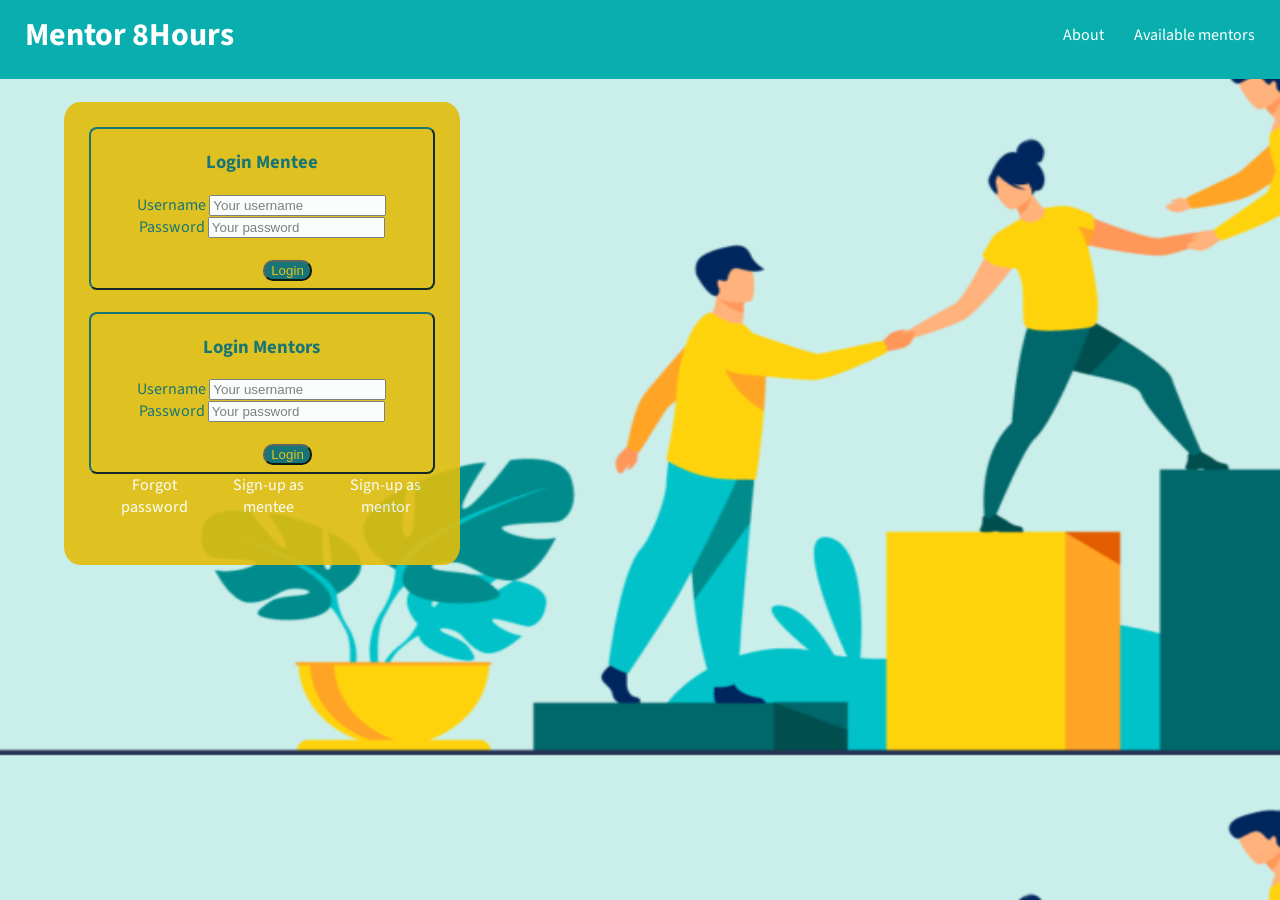
<file: index.html>
<!DOCTYPE html>
<html lang="en">
<head>
    
    <meta charset="UTF-8">
    <meta http-equiv="X-UA-Compatible" content="IE=edge">
    <meta name="viewport" content="width=device-width, initial-scale=1.0">
    <link rel = "stylesheet" href = "./css/loginstyle.css">
    <link href="https://fonts.googleapis.com/css2?family=Source+Sans+Pro:ital,wght@0,400;0,700;1,400&display=swap" rel="stylesheet">
    <title>Login</title>
</head>
<body>
    <script>
        function functionmain(){
            window.open("MentorsPage.html");
        }
        function functionmain1(){
            window.open("Mentor.html")
        }
    </script>
    <div class = "maindiv">
    <form>
        
        <div class = "div1">
            <h3> Login Mentee</h3>
        <label for = "Username"> Username</label>
        <input type = "text" id = "Username" placeholder = "Your username" >
        <br>
        <label for = "Password"> Password</label>
        <input type = "password" id = "password" placeholder="Your password" ><br><br>
        <button class = "buttonlogin" type = "submit" onclick = "functionmain()"><span>Login</span></botton>
        </div>
        <br>
        <div class = "div1">
            <h3> Login Mentors</h3>
        <label for = "Username"> Username</label>
        <input type = "text" id = "Username" placeholder = "Your username">
        <br>
        <label for = "Password"> Password</label>
        <input type = "password" id = "password" placeholder="Your password"><br><br>
        <button class = "buttonlogin" type = "submit" onclick = "functionmain1()"><span>Login</span></botton>
        </div>
        <ul class = "nav">
        <li><a href = "index.html">Forgot password</a></li>
        <li><a href = "SignupStudent.html">Sign-up as mentee</a></li>
        <li><a href = "SignupMentor.html">Sign-up as mentor</a></li>
        </ul>
        <br>

        
        
    
        
    </form>
    </div>

    <div class="header">
        <h1>Mentor 8Hours</h1>
      
        <ul class="nav3">
          <li><a href="#">About</a></li>
          <li><a href="./MentorsPage.html">Available mentors</a></li>
        </ul>
      </div>
      
      
    

    
</body>
</html>
</file>
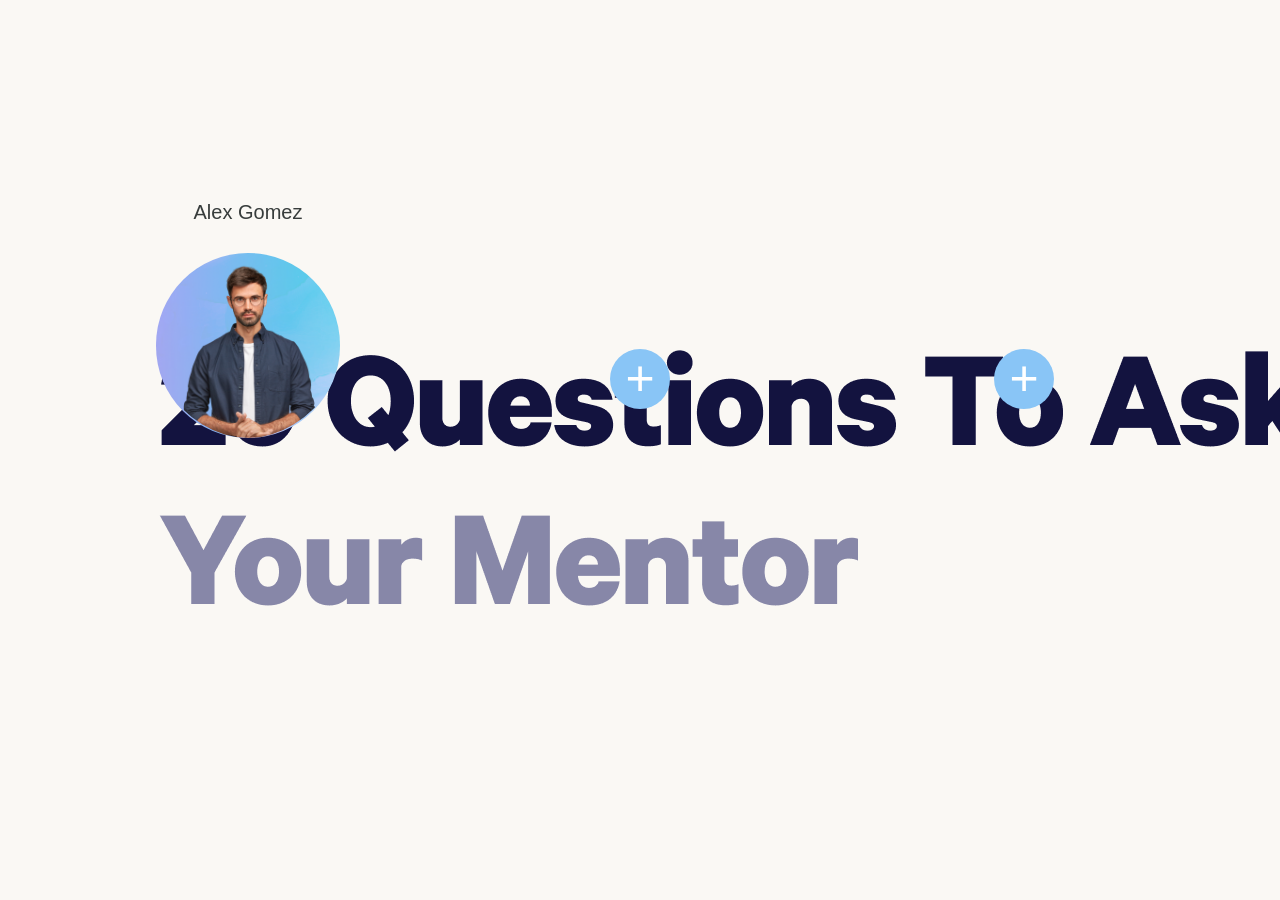
<file: AlexGomez.html>
<!DOCTYPE html>
<html lang="en">
<head>
    <meta charset="UTF-8">
    <meta http-equiv="X-UA-Compatible" content="IE=edge">
    <meta name="viewport" content="width=device-width, initial-scale=1.0">
    <link rel = "stylesheet" type = "text/css" href="./css/mentorsstyle.css">
    <link rel = "stylesheet" href = "css/popupstyle.css">
    <link rel = "stylesheet" href = "./css/liststyle.css">
    <title>Alex Gomez</title>
</head>
<body>
    </div>
    <div class = "person2" id = "div22">
        <div class="person__container2">
            <h2 align = "center">Alex Gomez</h2>
            <img src="./css/backgroundmentors.jpg" class = "person__circle2" alt=""></img>
            <img  src="./css/mentor4.png" class = "person__img2" alt="First mentor"></img>
        </div>
    </div>
    <div class="container">
        <div class = "content"> <br><br><br><br><br><br><br><br>
            <h2> Hello, I am Alex Gomez!</h2><br>
            <p align = "center"> I am 30 years old and was born in California. My job is in the Computer Science field.
                My skills include mathematics, anything computer-related, being a good listener and a
                part-time motivational speaker. I am here to offer my advice in any way I am able to,
                based on my field of expertise. Pleased to meet you and hope to chat soon!
            </p>
        </div>
        <div class = "toggleBtn"> </div>
    </div>

        <div class="container2">
            <div class = "content2"> <br><br><br><br><br><br><br><br><br><br><br>
                <h2> My mentorate hour schedule:</h2><br>
                <form>
                    <input type="radio" id="Monday" name="Day" value="Monday">
                    <label for="Day"> Monday 9:30 AM</label><br>
                    <input type="radio" id="Monday" name="Day" value="Monday">
                    <label for="Day"> Monday 18:00 PM</label><br>
                    <input type="radio" id="Tuesday" name="Day" value="Tuesday">
                    <label for="Day"> Tuesday 8:45 AM</label><br>
                    <input type="radio" id="Tuesday" name="Day" value="Tuesday">
                    <label for="Day"> Tuesday 19:00 PM</label><br>
                    <input type="radio" id="Wednesday" name="Day" value="Wednesday">
                    <label for="Day"> Wednesday 8:30 AM</label><br>
                    <input type="radio" id="Wednesday" name="Day" value="Wednesday">
                    <label for="Day"> Wednesday 18:00 PM</label><br>
                    <input type="radio" id="Thursday" name="Day" value="Thursday">
                    <label for="Day"> Thursday 16:30 PM</label><br>
                    <input type="radio" id="Thursday" name="Day" value="Thursday">
                    <label for="Day"> Thursday 18:00 PM</label><br>
                    <input type="radio" id="Friday" name="Day" value="Friday">
                    <label for="Day"> Friday 7:00 AM</label><br>
                    <input type="radio" id="Friday" name="Day" value="Friday">
                    <label for="Day"> Friday 17:30 PM</label><br><br>
                    <input type="submit" value="Submit">
                  </form>
            </div>
            <div class = "toggleBtn2"> </div>
        </div>
        <script>
            var toggleBtn = document.querySelector('.toggleBtn');
            var container = document.querySelector('.container');
            var toggleBtn2 = document.querySelector('.toggleBtn2');
            var container2 = document.querySelector('.container2');
            toggleBtn.onclick = function(){
                container.classList.toggle('active');
            }
            toggleBtn2.onclick = function(){
                container2.classList.toggle('active');
            }
            
        </script>
    
    
</body>
</html>
</file>
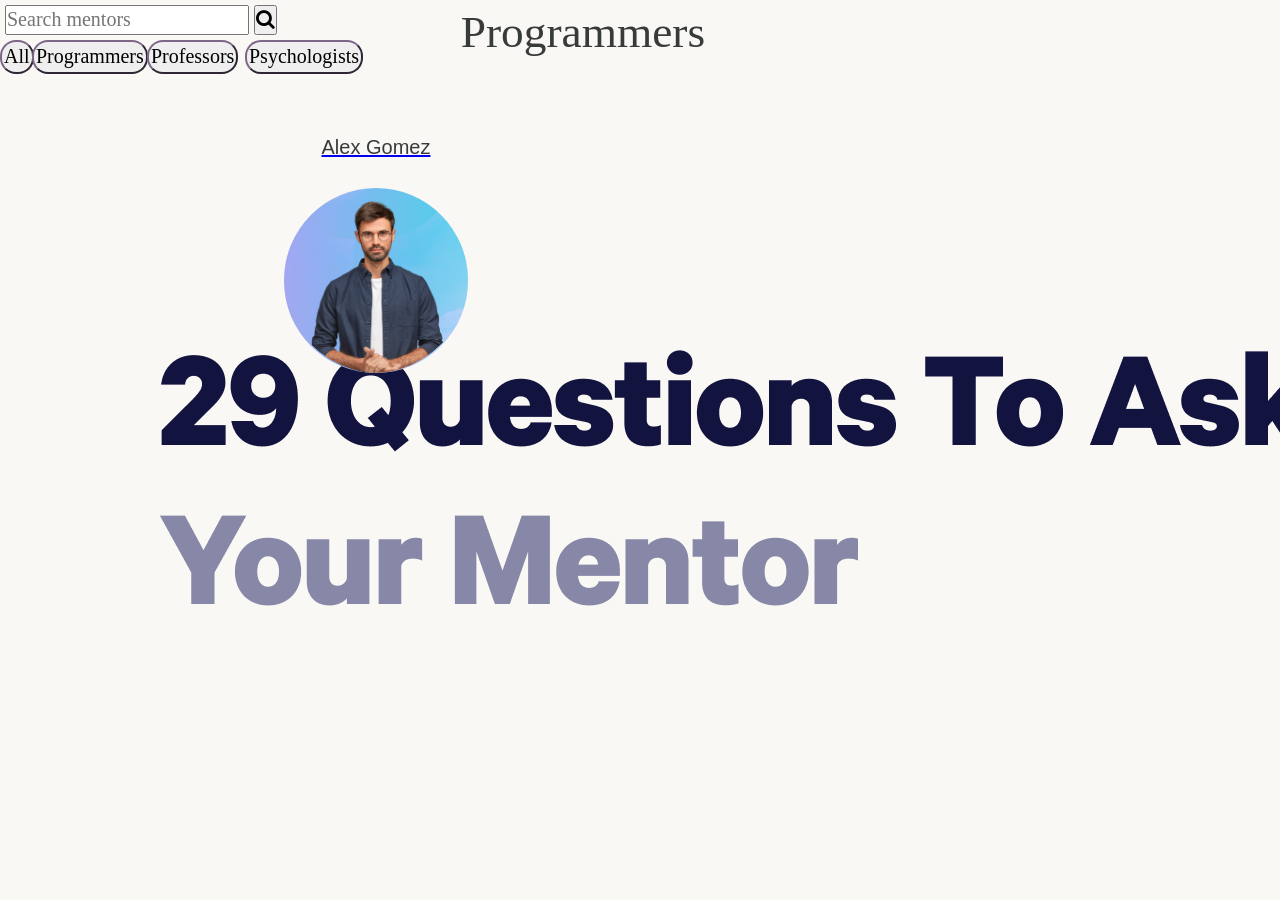
<file: AlexGomez1.html>
<!DOCTYPE html>
<html lang="en">
<head>
    <meta charset="UTF-8">
    <meta http-equiv="X-UA-Compatible" content="IE=edge">
    <meta name="viewport" content="width=device-width, initial-scale=1.0">
    <link rel = "stylesheet" type = "text/css" href="./css/mentorsstyle.css">
    <link rel="stylesheet" href = "css/search.css">
    <link rel="stylesheet" href="https://cdnjs.cloudflare.com/ajax/libs/font-awesome/4.7.0/css/font-awesome.min.css">
    
    <title>Mentors</title>
    
</head>
<body>
    
    <div class = "h1main"> Programmers</div>
    <script>
        function findmentor(){
            var x = document.getElementById("search").value;
            if(x === "Alex Gomez"){
                window.open("./AlexGomez.html")
            }
            if(x === "Emily Cooper"){
                window.open("./EmilyCooper.html")
            }
            if( x=== "Clement Benoit"){
                window.open("./ClementBenoit.html")
            }
            else alert("This mentor does not exist! Perhaps, search one of our head mentors!")
        }
        function functionmentor1(){
            window.close();
            window.open("./MentorsPage.html");
        }
        function functionmentor2(){
            window.close()
            window.open("./AlexGomez1.html");
        }
        function functionmentor3(){
            window.close();
            window.open("./EmilyCooper1.html");
        }
        function functionmentor4(){
            window.close();
            window.open("./ClementBenoit1.html");
        }
    </script>
    
        <form>
            <div align = "right" class = "searchboxclass"> 
            <input type="search" id = "search" placeholder="Search mentors" class = "searchText">
            <button type="search" id = "search" onclick = "findmentor()"><i class="fa fa-search"></i></button>
        </div>
        
          </form>
        <div class = buttons> 
            <button class = "button-value1" onclick = "functionmentor1()"> All</button>
            <button class = "button-value2" onclick = "functionmentor2()"> Programmers</button>
            <button class = "button-value3" onclick = "functionmentor3()"> Professors</button>
            <button class = "button-value4" onclick = "functionmentor4()"> Psychologists</button>
        </div>
          
    
    
    <div class = "person2" id = "div2">
        <a href = "AlexGomez.html">
        <div class="person__container2">
            <h2 align = "center" >Alex Gomez</h2>
            <img src="./css/backgroundmentors.jpg" class = "person__circle2" alt=""></img>
            <img  src="./css/mentor4.png" class = "person__img2" alt="First mentor"></img>
        </div></a>
        
        
        
    </div>
    
    
    
</body>
</html>
</file>
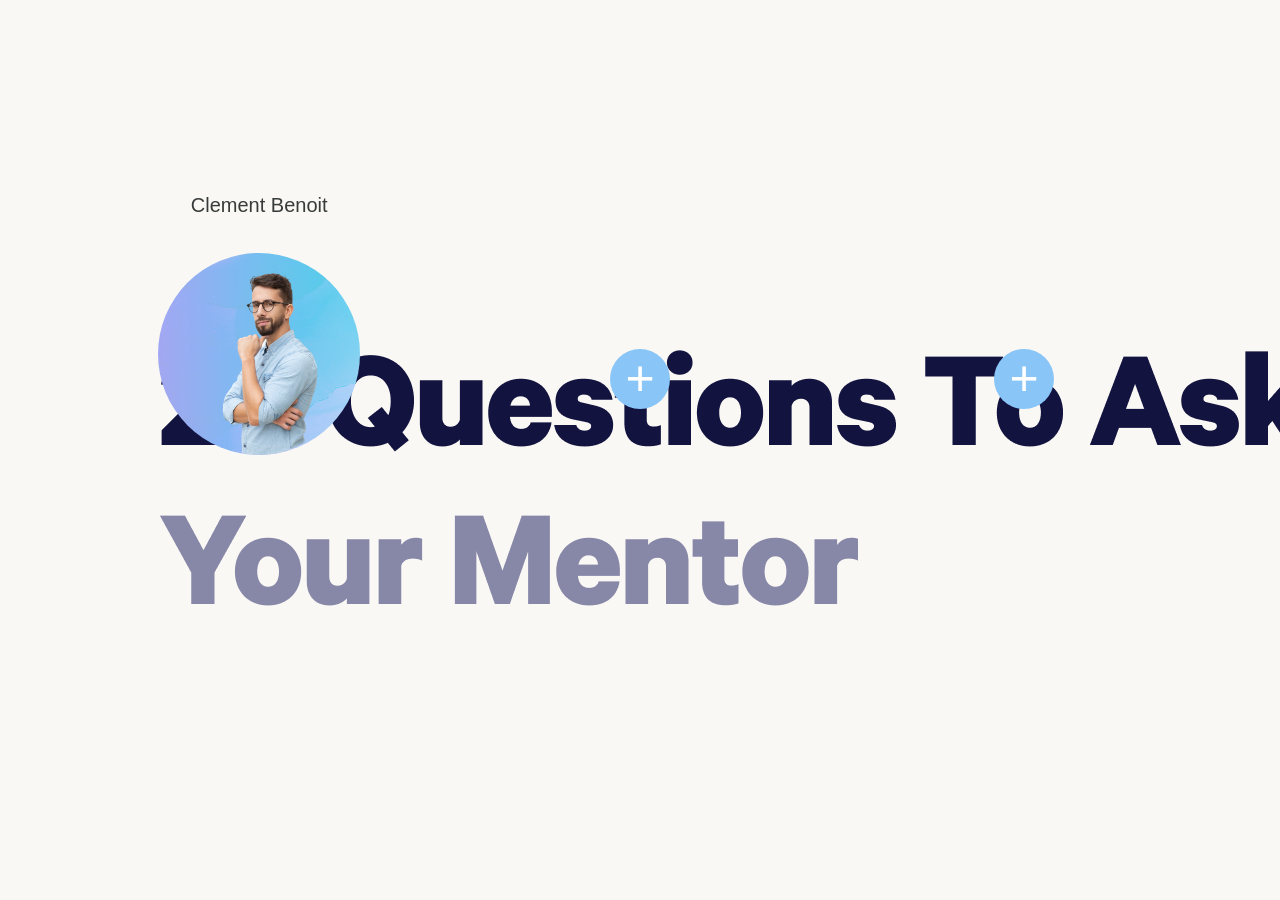
<file: ClementBenoit.html>
<!DOCTYPE html>
<html lang="en">
<head>
    <meta charset="UTF-8">
    <meta http-equiv="X-UA-Compatible" content="IE=edge">
    <meta name="viewport" content="width=device-width, initial-scale=1.0">
    <link rel = "stylesheet" type = "text/css" href="./css/mentorsstyle.css">
    <link rel = "stylesheet" href = "css/popupstyle.css">
    <title>Clement Benoit</title>
</head>
<body>
    

        

    </div>
    <div class = "person" id = "div22">
        <div class="person__container3">
            <h2 align = "center">Clement Benoit</h2>
            <img src="./css/backgroundmentors.jpg" class = "person__circle2" alt=""></img>
            <img  src="./css/mentor5.png" class = "person__img3" alt="First mentor"></img>
        </div>
    </div>
    <div class="container">
        <div class = "content"> <br><br><br><br><br><br><br><br>
            <h2> Hello, I am Clement Benoit!</h2><br>
            <p align = "center"> I am 36 years old and was born in Paris. My job is in the Psychology field.
                My skills include being a good listener, help-giver, quick learner, and an empathetic person. I am also a
                part-time researcher. I am here to offer my advice in any way I am able to,
                based on my field of expertise. Pleased to have you here and hope to get to know you soon!
            </p>
        </div>
        <div class = "toggleBtn"> </div>

        </div>

        <div class="container2">
            <div class = "content2"> <br><br><br><br><br><br><br><br><br><br><br>
                <h2> Hello, I am Clement Benoit!</h2><br>
                <form>
                    <input type="radio" id="Monday" name="Day" value="Monday">
                    <label for="Day"> Monday 11:30 AM</label><br>
                    <input type="radio" id="Monday" name="Day" value="Monday">
                    <label for="Day"> Monday 20:00 PM</label><br>
                    <input type="radio" id="Tuesday" name="Day" value="Tuesday">
                    <label for="Day"> Tuesday 9:45 AM</label><br>
                    <input type="radio" id="Tuesday" name="Day" value="Tuesday">
                    <label for="Day"> Tuesday 18:30 PM</label><br>
                    <input type="radio" id="Wednesday" name="Day" value="Wednesday">
                    <label for="Day"> Wednesday 10:45 AM</label><br>
                    <input type="radio" id="Wednesday" name="Day" value="Wednesday">
                    <label for="Day"> Wednesday 17:00 PM</label><br>
                    <input type="radio" id="Thursday" name="Day" value="Thursday">
                    <label for="Day"> Thursday 9:00 AM</label><br>
                    <input type="radio" id="Thursday" name="Day" value="Thursday">
                    <label for="Day"> Thursday 17:30 PM</label><br>
                    <input type="radio" id="Friday" name="Day" value="Friday">
                    <label for="Day"> Friday 15:45 PM</label><br>
                    <input type="radio" id="Friday" name="Day" value="Friday">
                    <label for="Day"> Friday 19:30 PM</label><br><br>
                    <input type="submit" value="Submit">
                  </form>
            </div>
            <div class = "toggleBtn2"> </div>
    
            </div>
        <script>
            var toggleBtn = document.querySelector('.toggleBtn');
            var container = document.querySelector('.container');
            var toggleBtn2 = document.querySelector('.toggleBtn2');
            var container2 = document.querySelector('.container2');
            toggleBtn.onclick = function(){
                container.classList.toggle('active');
            }
            toggleBtn2.onclick = function(){
                container2.classList.toggle('active');
            }
        </script>
    
    
</body>
</html>
</file>
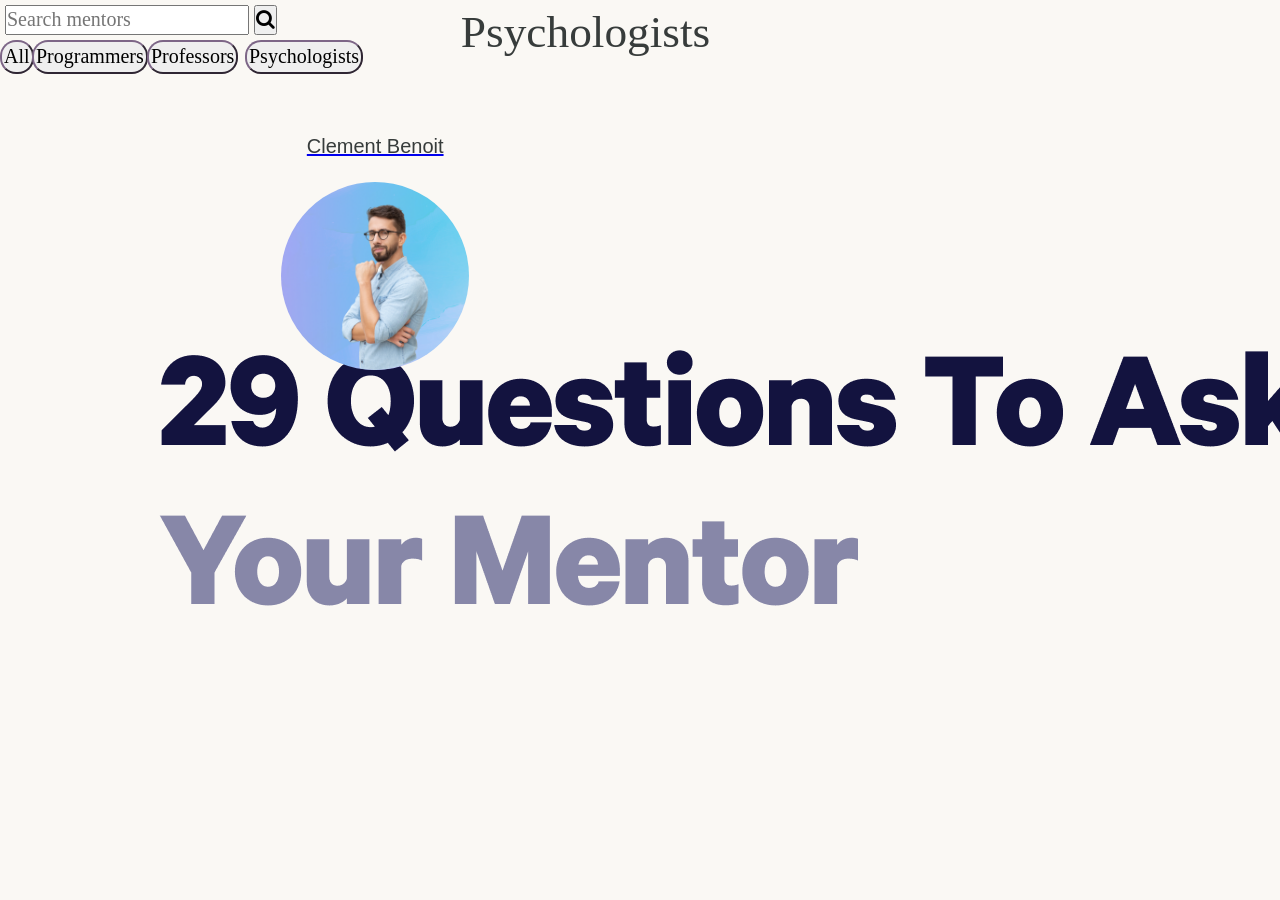
<file: ClementBenoit1.html>
<!DOCTYPE html>
<html lang="en">
<head>
    <meta charset="UTF-8">
    <meta http-equiv="X-UA-Compatible" content="IE=edge">
    <meta name="viewport" content="width=device-width, initial-scale=1.0">
    <link rel = "stylesheet" type = "text/css" href="./css/mentorsstyle.css">
    <link rel="stylesheet" href = "css/search.css">
    <link rel="stylesheet" href="https://cdnjs.cloudflare.com/ajax/libs/font-awesome/4.7.0/css/font-awesome.min.css">
    
    <title>Mentors</title>
    
</head>
<body>
    
    <div class = "h1main"> Psychologists</div>
    <script>
        function findmentor(){
            var x = document.getElementById("search").value;
            if(x === "Alex Gomez"){
                window.open("./AlexGomez.html")
            }
            if(x === "Emily Cooper"){
                window.open("./EmilyCooper.html")
            }
            if( x=== "Clement Benoit"){
                window.open("./ClementBenoit.html")
            }
            else alert("This mentor does not exist! Perhaps, search one of our head mentors!")
        }
        function functionmentor1(){
            window.close();
            window.open("./MentorsPage.html");
        }
        function functionmentor2(){
            window.close()
            window.open("./AlexGomez1.html");
        }
        function functionmentor3(){
            window.close();
            window.open("./EmilyCooper1.html");
        }
        function functionmentor4(){
            window.close();
            window.open("./ClementBenoit1.html");
        }
    </script>
    
        <form>
            <div align = "right" class = "searchboxclass"> 
            <input type="search" id = "search" placeholder="Search mentors" class = "searchText">
            <button type="search" id = "search" onclick = "findmentor()"><i class="fa fa-search"></i></button>
        </div>
        
          </form>
        <div class = buttons> 
            <button class = "button-value1" onclick = "functionmentor1()"> All</button>
            <button class = "button-value2" onclick = "functionmentor2()"> Programmers</button>
            <button class = "button-value3" onclick = "functionmentor3()"> Professors</button>
            <button class = "button-value4" onclick = "functionmentor4()"> Psychologists</button>
        </div>
          
        <div class = "person3" id = "div2">
            <a href = "ClementBenoit.html">
            <div class="person__container3">
                <h2 align = "center">Clement Benoit</h2>
                <img src="./css/backgroundmentors.jpg" class = "person__circle3" alt=""></img>
                <img  src="./css/mentor5.png" class = "person__img3" alt="First mentor"></img>
    
            </div></a>
            
            
        </div>
    
    
    
    
</body>
</html>
</file>
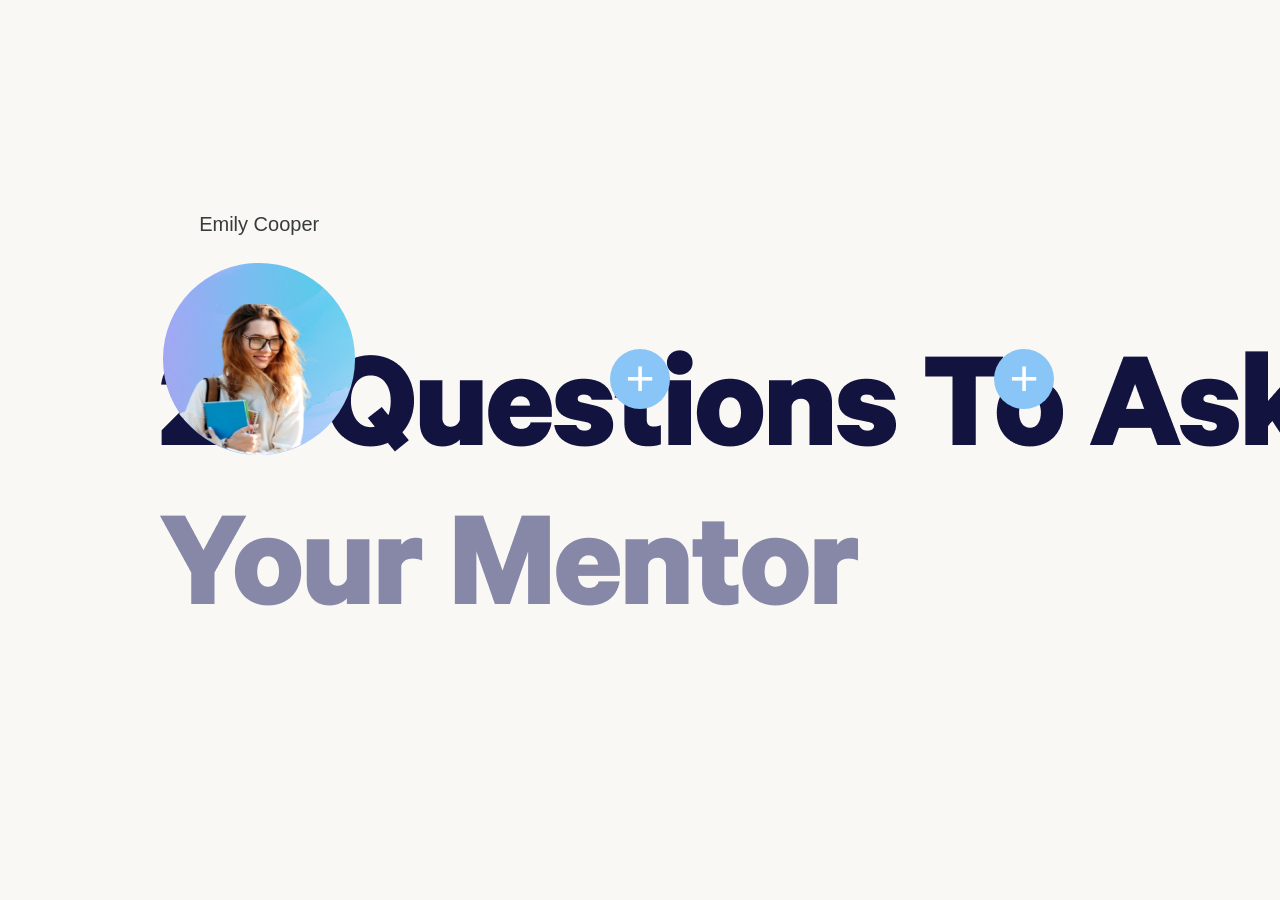
<file: EmilyCooper.html>
<!DOCTYPE html>
<html lang="en">
<head>
    <meta charset="UTF-8">
    <meta http-equiv="X-UA-Compatible" content="IE=edge">
    <meta name="viewport" content="width=device-width, initial-scale=1.0">
    <link rel = "stylesheet" type = "text/css" href="./css/mentorsstyle.css">
    <link rel = "stylesheet" href = "css/popupstyle.css">
    <title>Emily Cooper</title>
</head>
<body>
    

        

    </div>
    <div class = "person" id = "div22">
        <div class="person__container">
            <h2 align = "center">Emily Cooper</h2>
            <img src="./css/backgroundmentors.jpg" class = "person__circle" alt=""></img>
            <img  src="./css/mentor1 final.png" class = "person__img" alt="First mentor"></img>
        </div>
    </div>
    <div class="container">
        <div class = "content"> <br><br><br><br><br><br><br><br><br><br>
            <h2> Hello, I am Emily Cooper!</h2><br>
            <p align = "center"> I am 27 years old and was born in New York. My job is in the Education field, being a University Teacher at Brown University.
                My skills include communication, anything architecture-related, being a friendly, goofy human and a
                part-time volunteer at many organisations. I am here to offer my help in any way I am able to,
                based on my field of expertise. It is my pleasure to meet you and hope to hear from you soon!
            </p>
        </div>
        <div class = "toggleBtn"> </div>

        </div>

        <div class="container2">
            <div class = "content2"> <br><br><br><br><br><br><br><br><br><br>
                <h2> Hello, I am Emily Cooper!</h2><br>
                <form>
                    <input type="radio" id="Monday" name="Day" value="Monday">
                    <label for="Day"> Monday 8:30 AM</label><br>
                    <input type="radio" id="Monday" name="Day" value="Monday">
                    <label for="Day"> Monday 9:30 AM</label><br>
                    <input type="radio" id="Tuesday" name="Day" value="Tuesday">
                    <label for="Day"> Tuesday 13:00 PM</label><br>
                    <input type="radio" id="Tuesday" name="Day" value="Tuesday">
                    <label for="Day"> Tuesday 17:30 PM</label><br>
                    <input type="radio" id="Wednesday" name="Day" value="Wednesday">
                    <label for="Day"> Wednesday 7:30 AM</label><br>
                    <input type="radio" id="Wednesday" name="Day" value="Wednesday">
                    <label for="Day"> Wednesday 16:00 PM</label><br>
                    <input type="radio" id="Thursday" name="Day" value="Thursday">
                    <label for="Day"> Thursday 10:00 AM</label><br>
                    <input type="radio" id="Thursday" name="Day" value="Thursday">
                    <label for="Day"> Thursday 19:30 PM</label><br>
                    <input type="radio" id="Friday" name="Day" value="Friday">
                    <label for="Day"> Friday 14:30 PM</label><br>
                    <input type="radio" id="Friday" name="Day" value="Friday">
                    <label for="Day"> Friday 18:00 PM</label><br><br>
                    <input type="submit" value="Submit">
                  </form>
            </div>
            <div class = "toggleBtn2"> </div>
    
            </div>
        <script>
            var toggleBtn = document.querySelector('.toggleBtn');
            var container = document.querySelector('.container');
            var toggleBtn2 = document.querySelector('.toggleBtn2');
            var container2 = document.querySelector('.container2');
            toggleBtn.onclick = function(){
                container.classList.toggle('active');
            }
            toggleBtn2.onclick = function(){
                container2.classList.toggle('active');
            }
        </script>
    
    
</body>
</html>
</file>
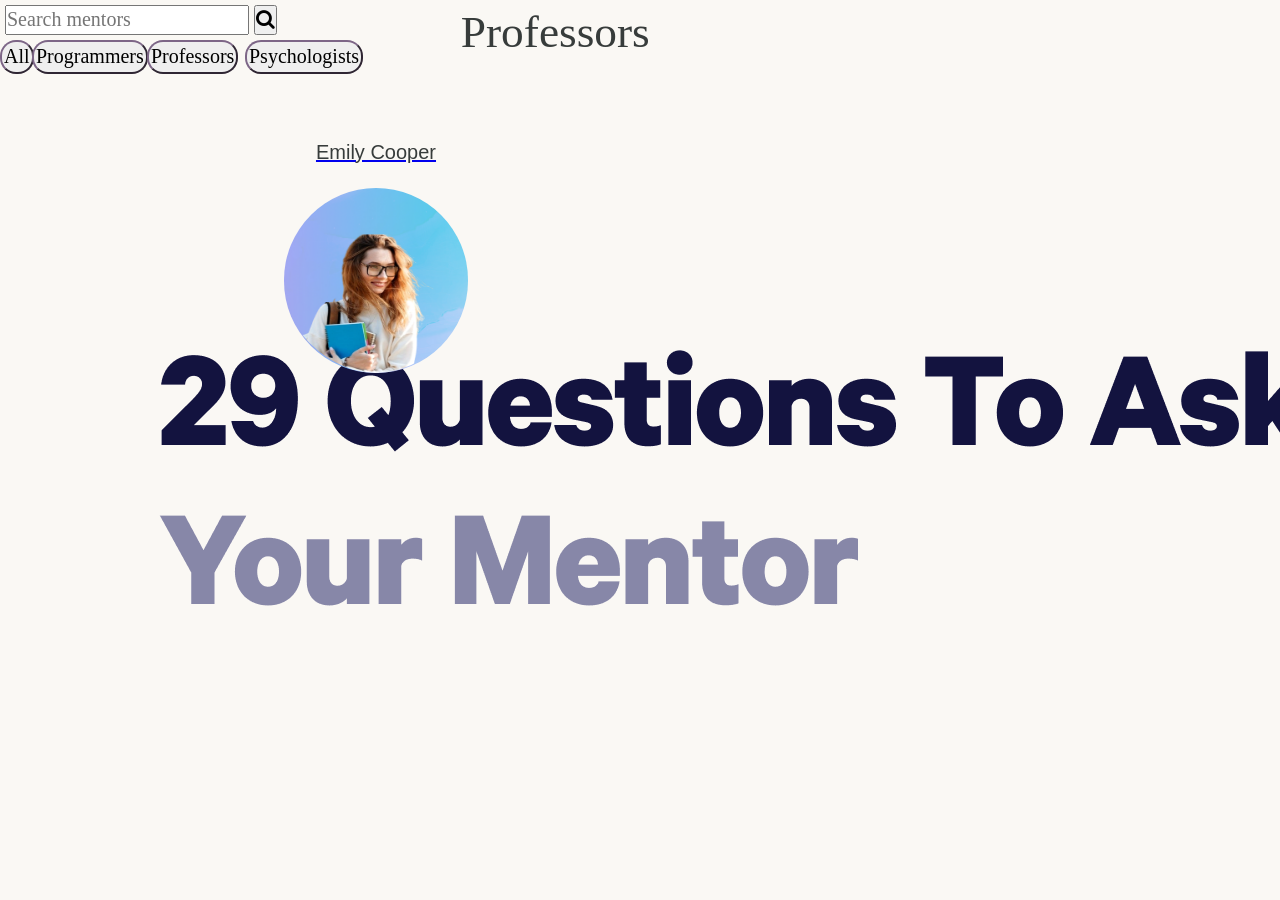
<file: EmilyCooper1.html>
<!DOCTYPE html>
<html lang="en">
<head>
    <meta charset="UTF-8">
    <meta http-equiv="X-UA-Compatible" content="IE=edge">
    <meta name="viewport" content="width=device-width, initial-scale=1.0">
    <link rel = "stylesheet" type = "text/css" href="./css/mentorsstyle.css">
    <link rel="stylesheet" href = "css/search.css">
    <link rel="stylesheet" href="https://cdnjs.cloudflare.com/ajax/libs/font-awesome/4.7.0/css/font-awesome.min.css">
    
    <title>Mentors</title>
    
</head>
<body>
    
    <div class = "h1main"> Professors</div>
    <script>
        function findmentor(){
            var x = document.getElementById("search").value;
            if(x === "Alex Gomez"){
                window.open("./AlexGomez.html")
            }
            if(x === "Emily Cooper"){
                window.open("./EmilyCooper.html")
            }
            if( x=== "Clement Benoit"){
                window.open("./ClementBenoit.html")
            }
            else alert("This mentor does not exist! Perhaps, search one of our head mentors!")
        }
        function functionmentor1(){
            window.close();
            window.open("./MentorsPage.html");
        }
        function functionmentor2(){
            window.close()
            window.open("./AlexGomez1.html");
        }
        function functionmentor3(){
            window.close();
            window.open("./EmilyCooper1.html");
        }
        function functionmentor4(){
            window.close();
            window.open("./ClementBenoit1.html");
        }
    </script>
    
        <form>
            <div align = "right" class = "searchboxclass"> 
            <input type="search" id = "search" placeholder="Search mentors" class = "searchText">
            <button type="search" id = "search" onclick = "findmentor()"><i class="fa fa-search"></i></button>
        </div>
        
          </form>
        <div class = buttons> 
            <button class = "button-value1" onclick = "functionmentor1()"> All</button>
            <button class = "button-value2" onclick = "functionmentor2()"> Programmers</button>
            <button class = "button-value3" onclick = "functionmentor3()"> Professors</button>
            <button class = "button-value4" onclick = "functionmentor4()"> Psychologists</button>
        </div>
          
    <div class = "person2" id = "div2">
        <a href = "EmilyCooper.html">
        <div class="person__container2">
            <h2 align = "center" id = h1Emily>Emily Cooper</h2>
            <img src="./css/backgroundmentors.jpg" class = "person__circle2" alt=""></img>
            <img  src="./css/mentor1 final.png" class = "person__img2" alt="First mentor"></img>

        </div></a>
        
        
    </div>
    
    
    
    
</body>
</html>
</file>
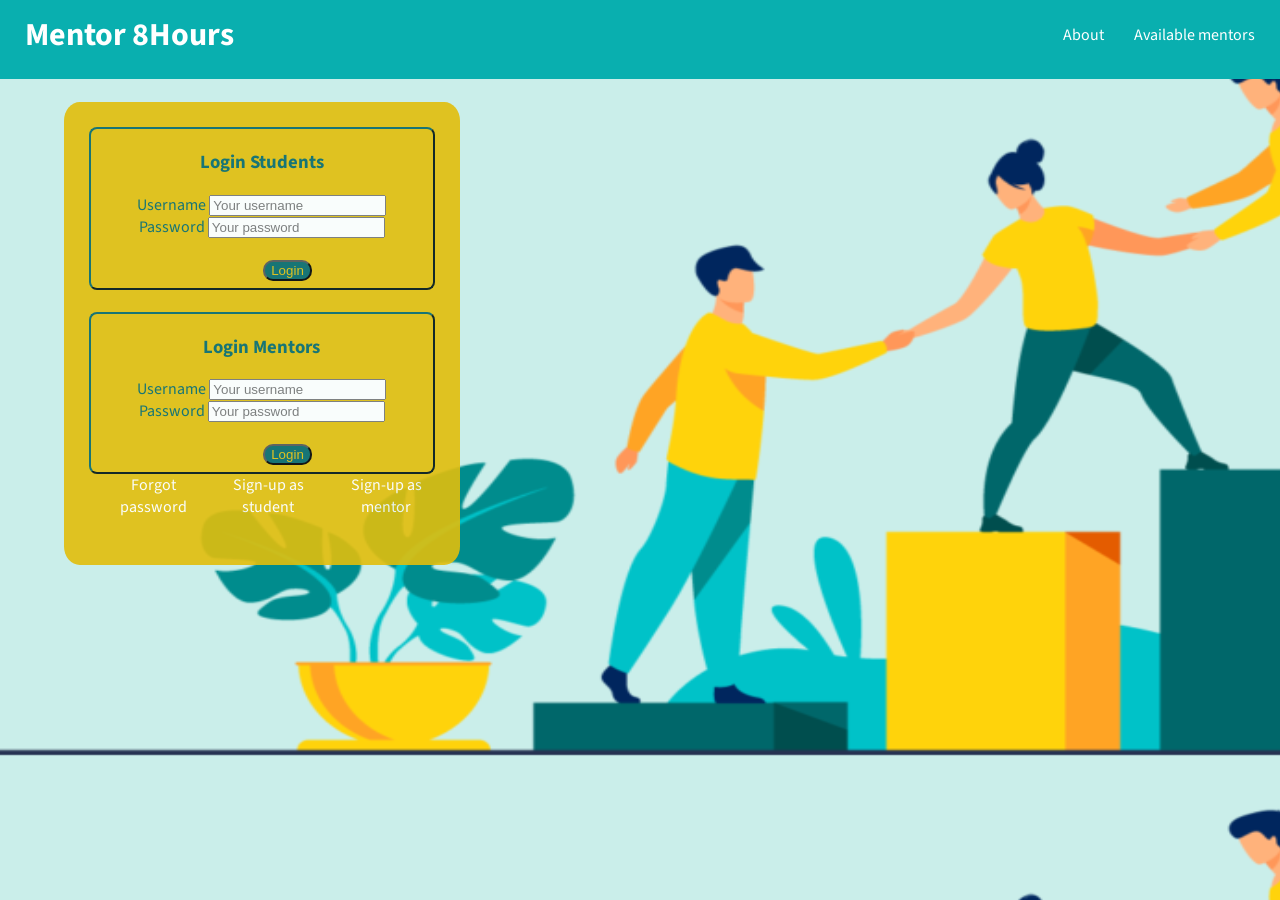
<file: login.html>
<!DOCTYPE html>
<html lang="en">
<head>
    
    <meta charset="UTF-8">
    <meta http-equiv="X-UA-Compatible" content="IE=edge">
    <meta name="viewport" content="width=device-width, initial-scale=1.0">
    <link rel = "stylesheet" href = "./css/loginstyle.css">
    <link href="https://fonts.googleapis.com/css2?family=Source+Sans+Pro:ital,wght@0,400;0,700;1,400&display=swap" rel="stylesheet">
    <title>Login</title>
</head>
<body>
    <script>
        function functionmain(){
            window.open("MentorsPage.html");
        }
        function functionmain1(){
            window.open("Mentor.html")
        }
    </script>
    <div class = "maindiv">
    <form>
        
        <div class = "div1">
            <h3> Login Students</h3>
        <label for = "Username"> Username</label>
        <input type = "text" id = "Username" placeholder = "Your username" >
        <br>
        <label for = "Password"> Password</label>
        <input type = "password" id = "password" placeholder="Your password" ><br><br>
        <button class = "buttonlogin" type = "submit" onclick = "functionmain()"><span>Login</span></botton>
        </div>
        <br>
        <div class = "div1">
            <h3> Login Mentors</h3>
        <label for = "Username"> Username</label>
        <input type = "text" id = "Username" placeholder = "Your username">
        <br>
        <label for = "Password"> Password</label>
        <input type = "password" id = "password" placeholder="Your password"><br><br>
        <button class = "buttonlogin" type = "submit" onclick = "functionmain1()"><span>Login</span></botton>
        </div>
        <ul class = "nav">
        <li><a href = "url">Forgot password</a></li>
        <li><a href = "SignupStudent.html">Sign-up as student</a></li>
        <li><a href = "SignupMentor.html">Sign-up as mentor</a></li>
        </ul>
        <br>

        
        
    
        
    </form>
    </div>

    <div class="header">
        <h1>Mentor 8Hours</h1>
      
        <ul class="nav3">
          <li><a href="#">About</a></li>
          <li><a href="./MentorsPage.html">Available mentors</a></li>
        </ul>
      </div>
      
      
    

    
</body>
</html>
</file>
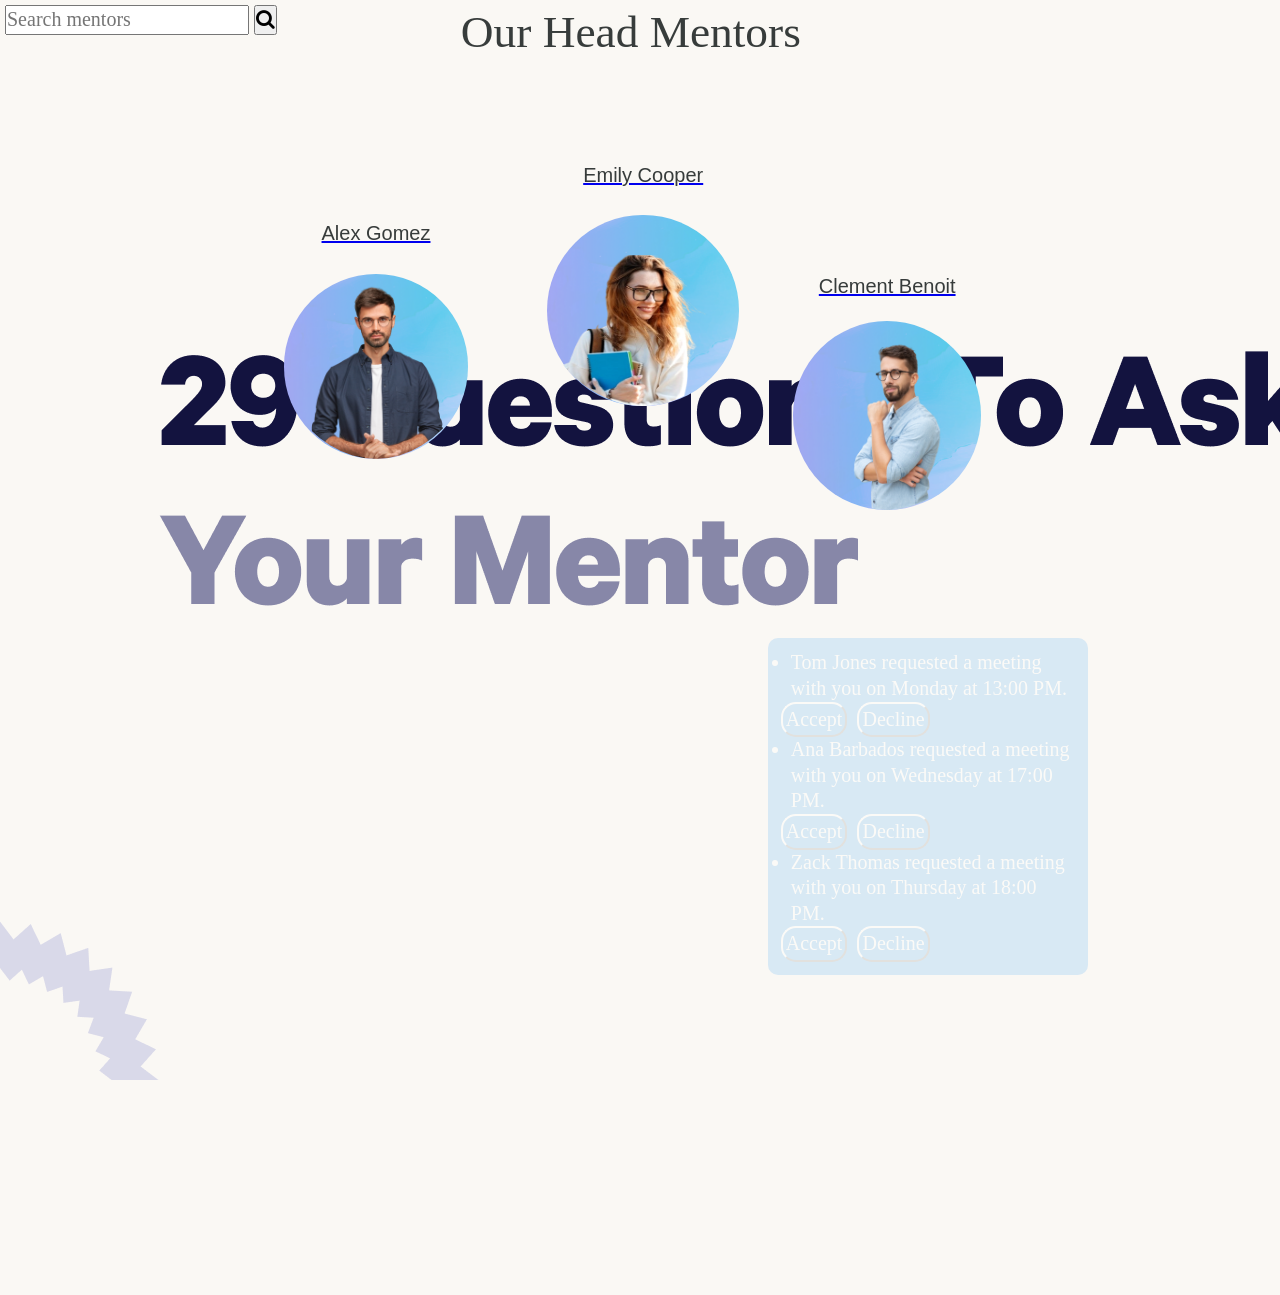
<file: Mentor.html>
<!DOCTYPE html>
<html lang="en">
<head>
    <meta charset="UTF-8">
    <meta http-equiv="X-UA-Compatible" content="IE=edge">
    <meta name="viewport" content="width=device-width, initial-scale=1.0">
    <link rel = "stylesheet" type = "text/css" href="./css/mentorsstyle.css">
    <link rel="stylesheet" href = "css/search.css">
    <link rel="stylesheet" href = "css/mentorpage.css">
    <link rel="stylesheet" href="https://cdnjs.cloudflare.com/ajax/libs/font-awesome/4.7.0/css/font-awesome.min.css">
    <title>Mentors</title>
    
</head>
<body>
    
    <div class = "h1main"> Our Head Mentors</div>
    <script>
        function findmentor(){
            var x = document.getElementById("search").value;
            if(x === "Alex Gomez"){
                window.open("./AlexGomez.html")
            }
            if(x === "Emily Cooper"){
                window.open("./EmilyCooper.html")
            }
            if( x=== "Clement Benoit"){
                window.open("./ClementBenoit.html")
            }
            else alert("This mentor does not exist! Perhaps, search one of our head mentors!")
        }
        function functionacceptdecline(){
            alert("Request accepted!");
        }
        function functionacceptdecline2(){
            alert("Request rejected!");
        }
    </script>
    
        <form>
            <div align = "right" class = "searchboxclass"> 
            <input type="search" id = "search" placeholder="Search mentors" class = "searchText">
            <button type="search" id = "search" onclick = "findmentor()"><i class="fa fa-search"></i></button>
        </div>
          </form>
    <div class = "person" id = "div1">
        <a href = "EmilyCooper.html">
        <div class="person__container">
            <h2 align = "center">Emily Cooper</h2>
            <img src="./css/backgroundmentors.jpg" class = "person__circle" alt=""></img>
            <img  src="./css/mentor1 final.png" class = "person__img" alt="First mentor"></img>

        </div></a>
        
        
    </div>
    
    <div class = "person2" id = "div2">
        <a href = "AlexGomez.html">
        <div class="person__container2">
            <h2 align = "center" >Alex Gomez</h2>
            <img src="./css/backgroundmentors.jpg" class = "person__circle2" alt=""></img>
            <img  src="./css/mentor4.png" class = "person__img2" alt="First mentor"></img>
        </div></a>
        
        
        
    </div>
    <div class = "person3" id = "div3">
        <a href = "ClementBenoit.html">
        <div class="person__container3">
            <h2 align = "center">Clement Benoit</h2>
            <img src="./css/backgroundmentors.jpg" class = "person__circle3" alt=""></img>
            <img  src="./css/mentor5.png" class = "person__img3" alt="First mentor"></img>

        </div></a>
        
        
    </div>
    <div id = "nav">
        <ul>
            
        <li><p>Tom Jones requested a meeting with you on Monday at 13:00 PM.</p></li>
        <button class = "acceptdecline" onclick = "functionacceptdecline()">Accept</button>
        <button class = "acceptdecline" onclick = "functionacceptdecline2()">Decline</button> 
        <li><p>Ana Barbados requested a meeting with you on Wednesday at 17:00 PM.</p></li>
        <button class = "acceptdecline" onclick = "functionacceptdecline()">Accept</button>
        <button class = "acceptdecline" onclick = "functionacceptdecline2()">Decline</button> 
        <li><p>Zack Thomas requested a meeting with you on Thursday at 18:00 PM.</p></li>
        <button class = "acceptdecline" onclick = "functionacceptdecline()" value ="accept">Accept</button>
        <button class = "acceptdecline" onclick = "functionacceptdecline2()" name = "decline">Decline</button> 
        </ul>
    </div>
    </div>
    
</body>
</html>
</file>
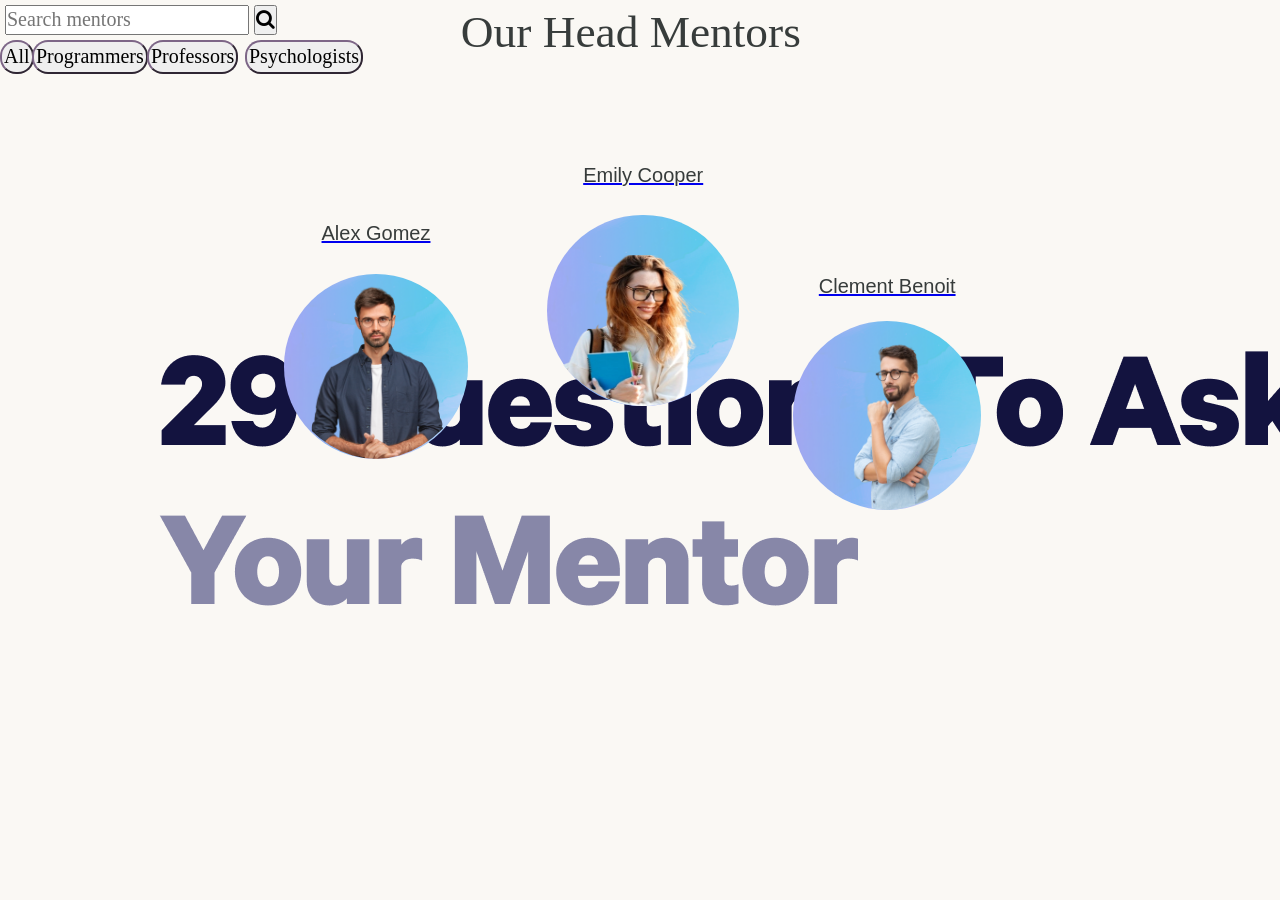
<file: MentorsPage.html>
<!DOCTYPE html>
<html lang="en">
<head>
    <meta charset="UTF-8">
    <meta http-equiv="X-UA-Compatible" content="IE=edge">
    <meta name="viewport" content="width=device-width, initial-scale=1.0">
    <link rel = "stylesheet" type = "text/css" href="./css/mentorsstyle.css">
    <link rel="stylesheet" href = "css/search.css">
    <link rel="stylesheet" href="https://cdnjs.cloudflare.com/ajax/libs/font-awesome/4.7.0/css/font-awesome.min.css">
    
    <title>Mentors</title>
    
</head>
<body>
    
    <div class = "h1main"> Our Head Mentors</div>
    <script>
        function findmentor(){
            var x = document.getElementById("search").value;
            if(x === "Alex Gomez"){
                window.open("./AlexGomez.html")
            }
            if(x === "Emily Cooper"){
                window.open("./EmilyCooper.html")
            }
            if( x=== "Clement Benoit"){
                window.open("./ClementBenoit.html")
            }
            else alert("This mentor does not exist! Perhaps, search one of our head mentors!")
        }
        function functionmentor1(){
            window.close();
            window.open("./MentorsPage.html");
        }
        function functionmentor2(){
            window.close()
            window.open("./AlexGomez1.html");
        }
        function functionmentor3(){
            window.close();
            window.open("./EmilyCooper1.html");
        }
        function functionmentor4(){
            window.close();
            window.open("./ClementBenoit1.html");
        }
    </script>
    
        <form>
            <div align = "right" class = "searchboxclass"> 
            <input type="search" id = "search" placeholder="Search mentors" class = "searchText">
            <button type="search" id = "search" onclick = "findmentor()"><i class="fa fa-search"></i></button>
        </div>
        
          </form>
        <div class = buttons> 
            <button class = "button-value1" onclick = "functionmentor1()"> All</button>
            <button class = "button-value2" onclick = "functionmentor2()"> Programmers</button>
            <button class = "button-value3" onclick = "functionmentor3()"> Professors</button>
            <button class = "button-value4" onclick = "functionmentor4()"> Psychologists</button>
        </div>
          
    <div class = "person" id = "div1">
        <a href = "EmilyCooper.html">
        <div class="person__container">
            <h2 align = "center">Emily Cooper</h2>
            <img src="./css/backgroundmentors.jpg" class = "person__circle" alt=""></img>
            <img  src="./css/mentor1 final.png" class = "person__img" alt="First mentor"></img>

        </div></a>
        
        
    </div>
    
    <div class = "person2" id = "div2">
        <a href = "AlexGomez.html">
        <div class="person__container2">
            <h2 align = "center" >Alex Gomez</h2>
            <img src="./css/backgroundmentors.jpg" class = "person__circle2" alt=""></img>
            <img  src="./css/mentor4.png" class = "person__img2" alt="First mentor"></img>
        </div></a>
        
        
        
    </div>
    <div class = "person3" id = "div3">
        <a href = "ClementBenoit.html">
        <div class="person__container3">
            <h2 align = "center">Clement Benoit</h2>
            <img src="./css/backgroundmentors.jpg" class = "person__circle3" alt=""></img>
            <img  src="./css/mentor5.png" class = "person__img3" alt="First mentor"></img>

        </div></a>
        
        
    </div>
    
    
</body>
</html>
</file>
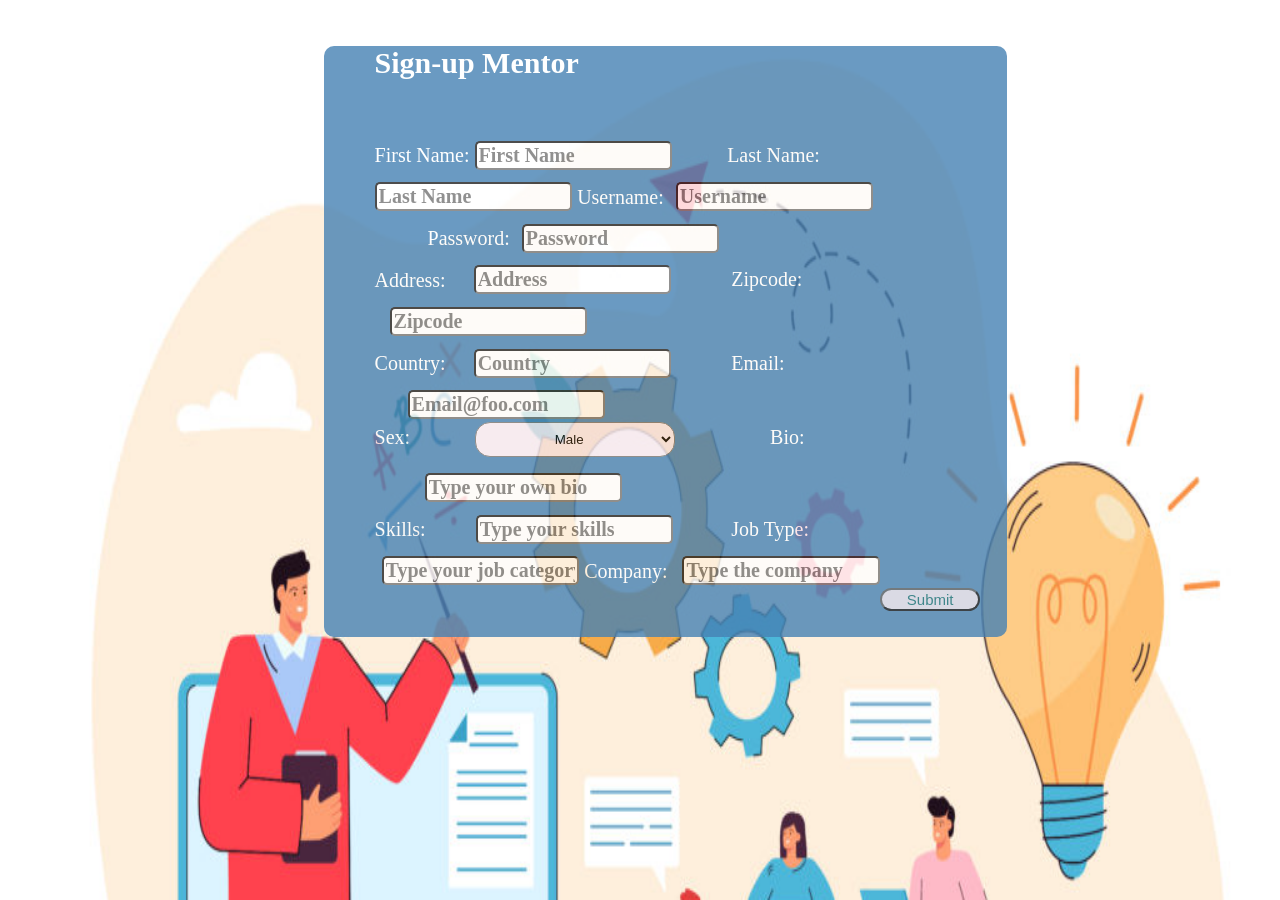
<file: SignupMentor.html>
<!DOCTYPE html>
<html lang="en">
<head>
    <meta charset="UTF-8">
    <meta http-equiv="X-UA-Compatible" content="IE=edge">
    <meta name="viewport" content="width=device-width, initial-scale=1.0">
    <title>Sign-up Mentor</title>
    <link rel = "stylesheet" type = "text/css" href = "./css/signupmentor.css">
</head>
<body>
    <div id = "nav">
    <H2>Sign-up Mentor</H2> <br>
    <form>
        <script>
            function functionlogin(){
                window.open("index.html");
            }
        </script>
    <label for = "Fname"> First Name: </label>
    <input type = "text" id = "Fname" placeholder="First Name" required>

    <label for = "Lname" id = "id1"> Last Name: </label>
    <input type = "text" id = "Lname" placeholder="Last Name" required>

    <label for = "Username"> Username: </label>
    <input type = "text" id = "Uname" placeholder="Username" required>

    <label for = "Password" id = "id2"> Password: </label>
    <input type = "password" id = "Password" placeholder="Password" required>
    <br>
    <label for = "Address"> Address: </label>
    <input type = "text" id = "Address" placeholder="Address" required>
    

    <label for = "Zipcode" id = "id3"> Zipcode: </label>
    <input type = "text" id = "Zipcode" placeholder="Zipcode" required>
    <br>

    <label for = "Country"> Country: </label>
    <input type = "text" id = "Country" placeholder="Country" required>
    

    <label for = "Email" id = "id4"> Email: </label> 
    <input type = "email" id = "Email" placeholder="Email@foo.com" required>
    <br>
    <label for = "Sex"> Sex: </label>
    <select name = "Sex" id = "Sex">
    <option value = "Male">Male</option>
    <option value = "Female"> Female</option>
    <option value = "Unknown">Prefer not to tell</option> 
    </select>
    
    <label for = "bio" id = "id5">Bio:</label>
    <input type = "text" id = "bio" placeholder="Type your own bio">
    <br>
    <label for = "skills">Skills:</label>
    <input type = "text" id = "skills" placeholder="Type your skills">

    <label for = "job" id = "id6">Job Type:</label>
    <input type = "text" id = "job" placeholder="Type your job category">

    <label for = "company">Company:</label>
    <input type = "text" id = "company" placeholder="Type the company">

    <form method = "get" id = "nav1"> 
        <button type = "submit" onclick="functionlogin()" id = "nav1">Submit</button>
    </form>
    <br>
    </div>

    </form>
</body>
</html>
</file>
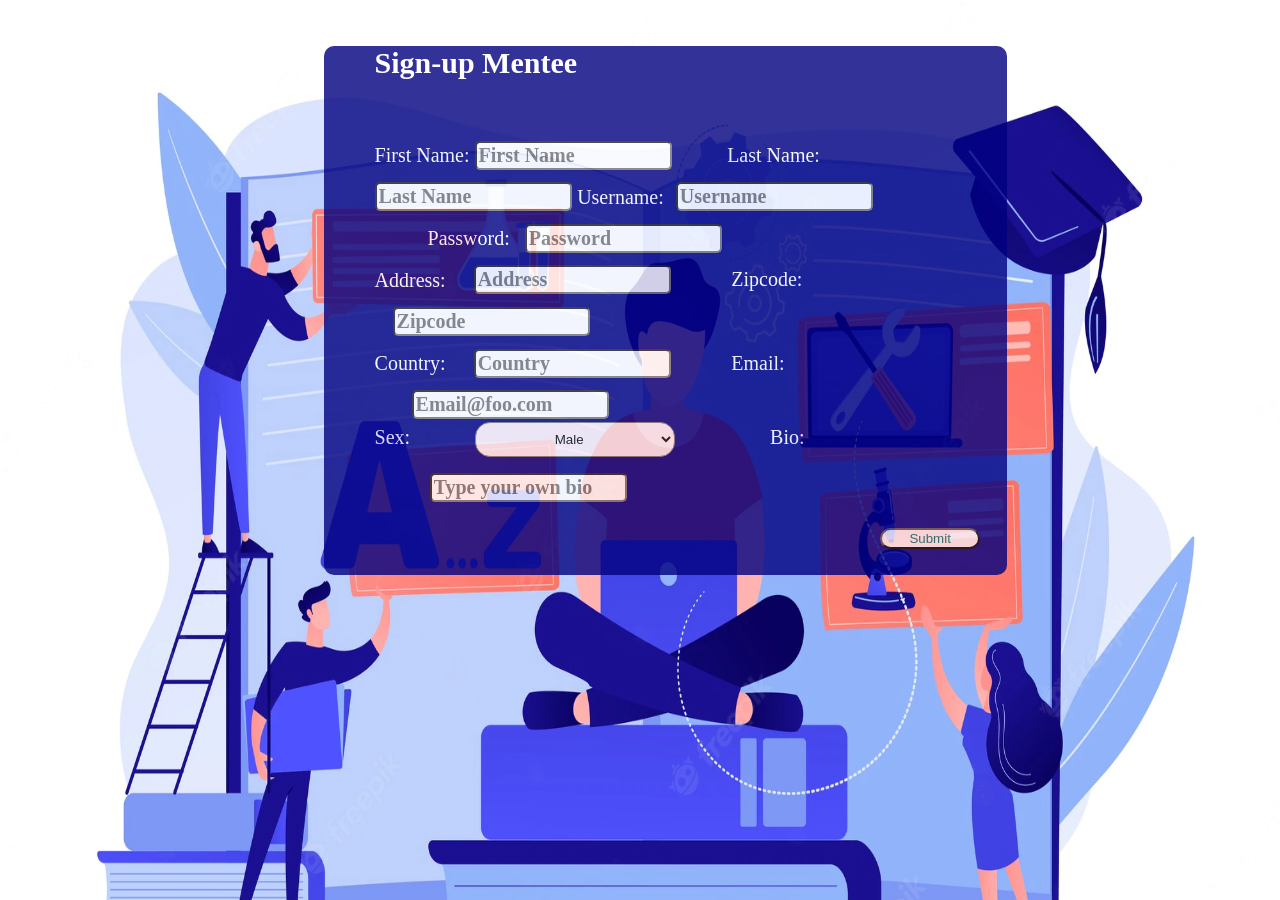
<file: SignupStudent.html>
<!DOCTYPE html>
<html lang="en">
<head>
    <meta charset="UTF-8">
    <meta http-equiv="X-UA-Compatible" content="IE=edge">
    <meta name="viewport" content="width=device-width, initial-scale=1.0">
    <title>Sign-up Mentee</title>
</head>
<body>
    <script>
        function functionlogin(){
            window.open("index.html");
        }
    </script>
    <link rel = "stylesheet" type = "text/css" href = "./css/signupstudent.css">
    <div id = "nav">
        <H2> Sign-up Mentee</H2> <br>
    <form>
        <label for = "Fname"> First Name: </label>
        <input type = "text" id = "Fname" placeholder="First Name" required>

        <label for = "Lname" id = "id1"> Last Name: </label>
        <input type = "text" id = "Lname" placeholder="Last Name" required>

        <label for = "Username"> Username: </label>
        <input type = "text" id = "Uname" placeholder="Username" required>

        <label for = "Password" id = "id2"> Password: </label>
        <input type = "password" id = "Password" placeholder="Password" required>
        <br>
        <label for = "Address"> Address: </label>
        <input type = "text" id = "Address" placeholder="Address" required>
        
    
        <label for = "Zipcode" id = "id3"> Zipcode: </label>
        <input type = "text" id = "Zipcode" placeholder="Zipcode" required>
        <br>
    
        <label for = "Country"> Country: </label>
        <input type = "text" id = "Country" placeholder="Country" required>
        
        <label for = "Email" id = "id4"> Email: </label>
        <input type = "email" id = "Email" placeholder="Email@foo.com" required>
        <br>
            
        <label for = "Sex"> Sex: </label>
        <select name = "Sex" id = "Sex">
        <option value = "Male">Male</option>
        <option value = "Female"> Female</option>
        <option value = "Unknown">Prefer not to tell</option> 
        </select>
                
        <label for = "bio" id = "id5">Bio:</label>
        <input type = "text" id = "bio" placeholder="Type your own bio">
        <br><br>
        <div>
            <button type = "submit" onclick="functionlogin()">Submit</button>
        </div>
        <br>
    </div>

    </form>
</body>
</html>
</file>
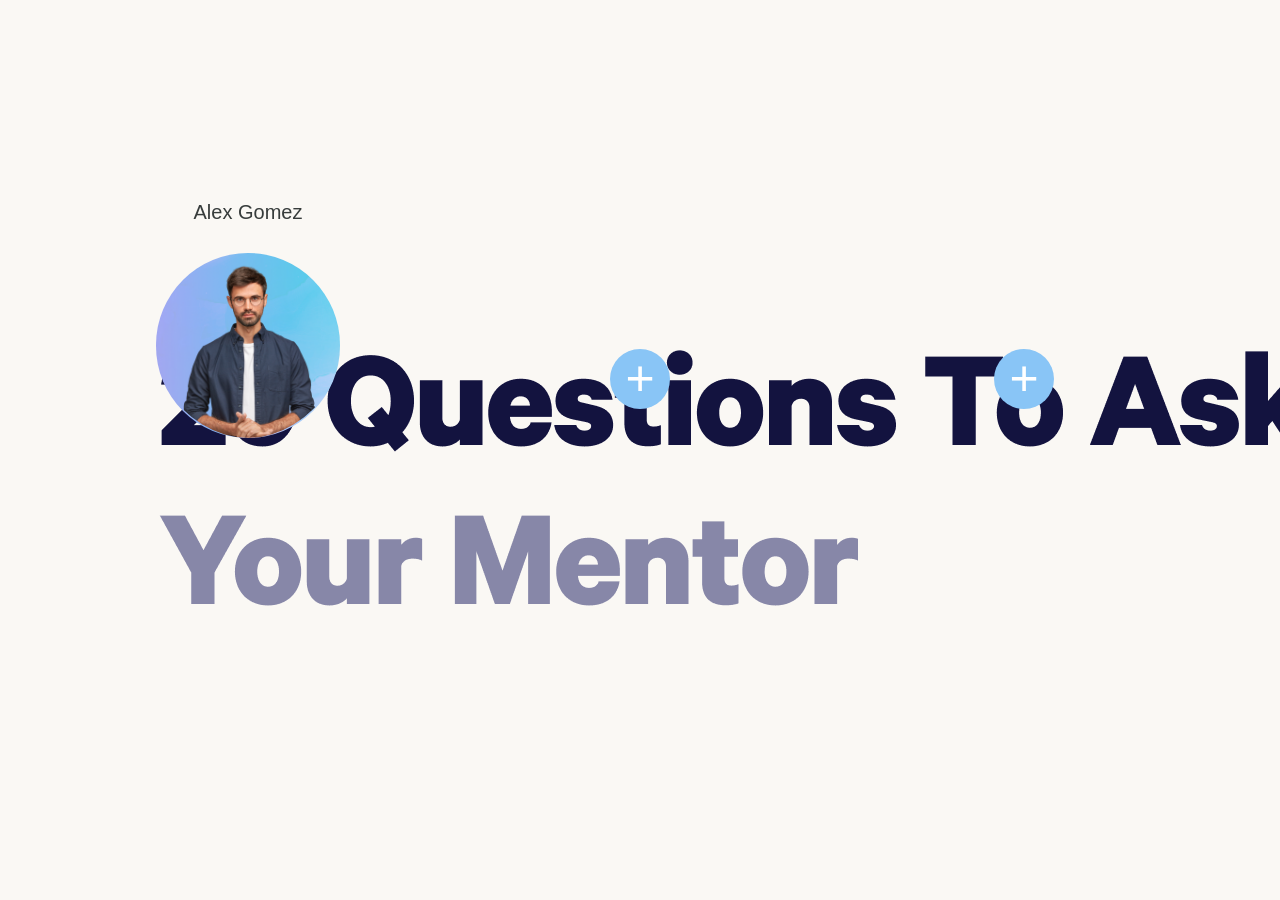
<file: assignment 1 mentorate/AlexGomez.html>
<!DOCTYPE html>
<html lang="en">
<head>
    <meta charset="UTF-8">
    <meta http-equiv="X-UA-Compatible" content="IE=edge">
    <meta name="viewport" content="width=device-width, initial-scale=1.0">
    <link rel = "stylesheet" type = "text/css" href="./css/mentorsstyle.css">
    <link rel = "stylesheet" href = "css/popupstyle.css">
    <link rel = "stylesheet" href = "./css/liststyle.css">
    <title>Alex Gomez</title>
</head>
<body>
    </div>
    <div class = "person2" id = "div22">
        <div class="person__container2">
            <h2 align = "center">Alex Gomez</h2>
            <img src="./css/backgroundmentors.jpg" class = "person__circle2" alt=""></img>
            <img  src="./css/mentor4.png" class = "person__img2" alt="First mentor"></img>
        </div>
    </div>
    <div class="container">
        <div class = "content"> <br><br><br><br><br><br><br><br>
            <h2> Hello, I am Alex Gomez!</h2><br>
            <p align = "center"> I am 30 years old and was born in California. My job is in the Computer Science field.
                My skills include mathematics, anything computer-related, being a good listener and a
                part-time motivational speaker. I am here to offer my advice in any way I am able to,
                based on my field of expertise. Pleased to meet you and hope to chat soon!
            </p>
        </div>
        <div class = "toggleBtn"> </div>
    </div>

        <div class="container2">
            <div class = "content2"> <br><br><br><br><br><br><br><br><br><br><br>
                <h2> My mentorate hour schedule:</h2><br>
                <form action="/action_page.php">
                    <input type="radio" id="Monday" name="Day" value="Monday">
                    <label for="Day"> Monday 9:30 AM</label><br>
                    <input type="radio" id="Monday" name="Day" value="Monday">
                    <label for="Day"> Monday 18:00 PM</label><br>
                    <input type="radio" id="Tuesday" name="Day" value="Tuesday">
                    <label for="Day"> Tuesday 8:45 AM</label><br>
                    <input type="radio" id="Tuesday" name="Day" value="Tuesday">
                    <label for="Day"> Tuesday 19:00 PM</label><br>
                    <input type="radio" id="Wednesday" name="Day" value="Wednesday">
                    <label for="Day"> Wednesday 8:30 AM</label><br>
                    <input type="radio" id="Wednesday" name="Day" value="Wednesday">
                    <label for="Day"> Wednesday 18:00 PM</label><br>
                    <input type="radio" id="Thursday" name="Day" value="Thursday">
                    <label for="Day"> Thursday 16:30 PM</label><br>
                    <input type="radio" id="Thursday" name="Day" value="Thursday">
                    <label for="Day"> Thursday 18:00 PM</label><br>
                    <input type="radio" id="Friday" name="Day" value="Friday">
                    <label for="Day"> Friday 7:00 AM</label><br>
                    <input type="radio" id="Friday" name="Day" value="Friday">
                    <label for="Day"> Friday 17:30 PM</label><br><br>
                    <input type="submit" value="Submit">
                  </form>
            </div>
            <div class = "toggleBtn2"> </div>
        </div>
        <script>
            var toggleBtn = document.querySelector('.toggleBtn');
            var container = document.querySelector('.container');
            var toggleBtn2 = document.querySelector('.toggleBtn2');
            var container2 = document.querySelector('.container2');
            toggleBtn.onclick = function(){
                container.classList.toggle('active');
            }
            toggleBtn2.onclick = function(){
                container2.classList.toggle('active');
            }
            
        </script>
    
    
</body>
</html>
</file>
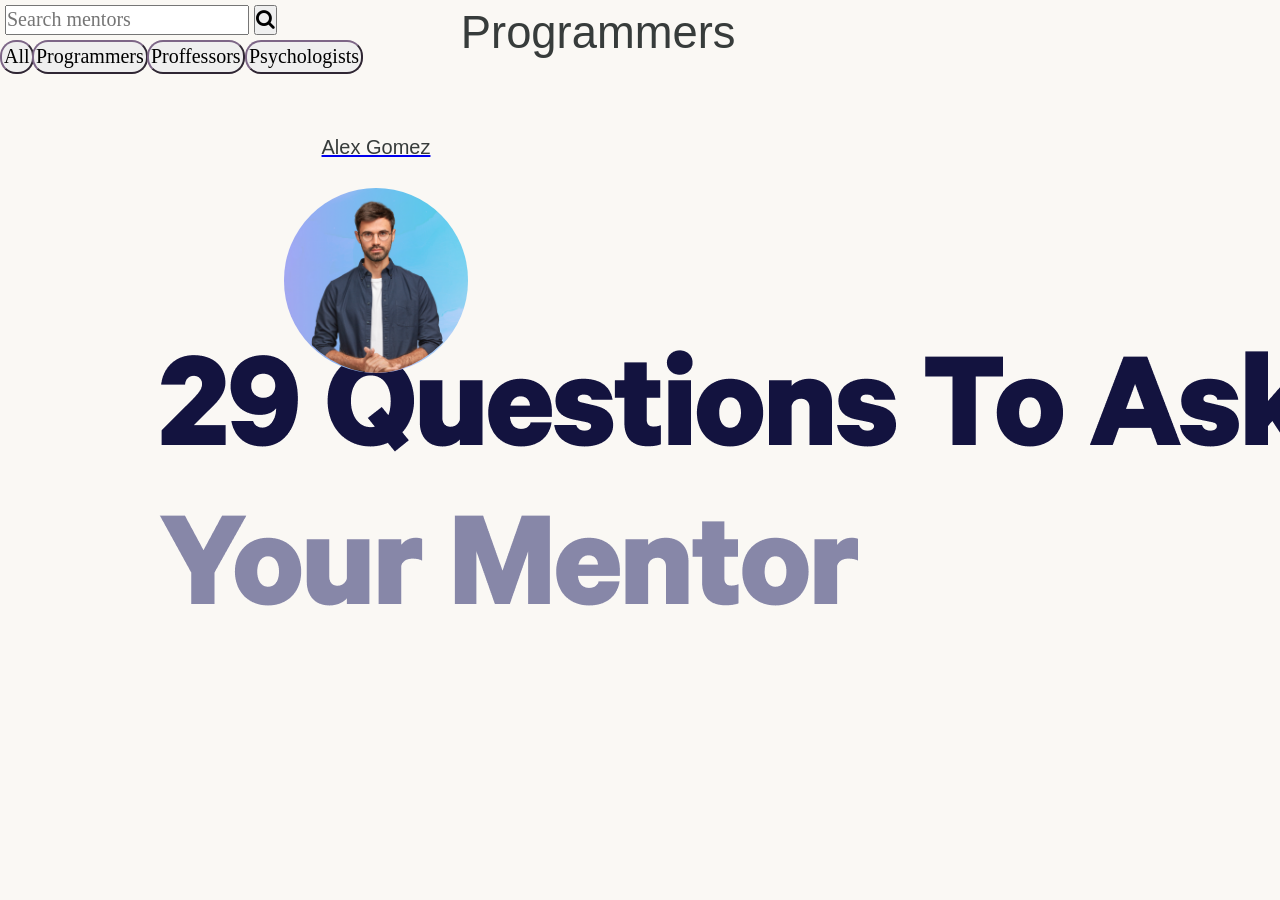
<file: assignment 1 mentorate/AlexGomez1.html>
<!DOCTYPE html>
<html lang="en">
<head>
    <meta charset="UTF-8">
    <meta http-equiv="X-UA-Compatible" content="IE=edge">
    <meta name="viewport" content="width=device-width, initial-scale=1.0">
    <link rel = "stylesheet" type = "text/css" href="./css/mentorsstyle.css">
    <link rel="stylesheet" href = "css/search.css">
    <link rel="stylesheet" href="https://cdnjs.cloudflare.com/ajax/libs/font-awesome/4.7.0/css/font-awesome.min.css">
    
    <title>Mentors</title>
    
</head>
<body>
    
    <div class = "h1main"> Programmers</div>
    <script>
        function findmentor(){
            var x = document.getElementById("search").value;
            if(x === "Alex Gomez"){
                window.open("./AlexGomez.html")
            }
            if(x === "Emily Cooper"){
                window.open("./EmilyCooper.html")
            }
            if( x=== "Clement Benoit"){
                window.open("./ClementBenoit.html")
            }
            else alert("This mentor does not exist! Perhaps, search one of our head mentors!")
        }
        function functionmentor1(){
            window.close();
            window.open("./MentorsPage.html");
        }
        function functionmentor2(){
            window.close()
            window.open("./AlexGomez1.html");
        }
        function functionmentor3(){
            window.close();
            window.open("./EmilyCooper1.html");
        }
        function functionmentor4(){
            window.close();
            window.open("./ClementBenoit1.html");
        }
    </script>
    
        <form>
            <div align = "right" class = "searchboxclass"> 
            <input type="search" id = "search" placeholder="Search mentors" class = "searchText">
            <button type="search" id = "search" onclick = "findmentor()"><i class="fa fa-search"></i></button>
        </div>
        
          </form>
        <div class = buttons> 
            <button class = "button-value1" onclick = "functionmentor1()"> All</button>
            <button class = "button-value2" onclick = "functionmentor2()"> Programmers</button>
            <button class = "button-value3" onclick = "functionmentor3()"> Proffessors</button>
            <button class = "button-value4" onclick = "functionmentor4()"> Psychologists</button>
        </div>
          
    
    
    <div class = "person2" id = "div2">
        <a href = "AlexGomez.html">
        <div class="person__container2">
            <h2 align = "center" >Alex Gomez</h2>
            <img src="./css/backgroundmentors.jpg" class = "person__circle2" alt=""></img>
            <img  src="./css/mentor4.png" class = "person__img2" alt="First mentor"></img>
        </div></a>
        
        
        
    </div>
    
    
    
</body>
</html>
</file>
<file: css/loginstyle.css>
.maindiv {
    text-align: center;
    margin-top: -7%;
    border-radius: 4%;
    border-color: antiquewhite;
    padding: 25px;
    width: 27%;
    margin-left: 5%;
    background-color: rgb(226, 190, 12);
    opacity: 90%;
    ;
    

    
    
}
    body{
        background-image: url("./mentoratepicture.png");
        background-size:1920px 755px;
        padding-top: 15%;
        overflow: hidden;
        margin: 0;
        font-family: "Source Sans Pro", sans-serif; 
    }

  .header {
    padding: 0 25px;
    background-color: #09afaf;
    color: #FFF;
    display: flex;
    justify-content: space-between;
    align-items: center;
    flex-wrap: wrap;
    margin-top: -575px;
  }
  
  .nav a {
    color: #FFF;
    text-decoration: none;
    display: block;
    transition: all 0.3s ease-out;
  }
  
  .nav a:hover {
    color: #c5cae9;
    transform: rotate(6deg);
  }
  
  .nav {
    list-style: none;
    margin: 0;
    padding: 0;
    display: flex;
    
    
  }
  .nav li {
    margin-left: 20px;
  }

  
  .nav3 li {
    margin-left: 30px;
  }

  .nav3 a {
    color: #FFF;
    text-decoration: none;
    display: block;
    transition: all 0.3s ease-out;
  }
  
  .nav3 a:hover {
    color: #c5cae9;
    transform: rotate(6deg);
  }
  
  .nav3 {
    list-style: none;
    margin: 0;
    padding: 0;
    display: flex;
  }

  
  
  
  .hero {
    background-color: #c5cae9;
    padding: 60px 45px;
    display: flex;
    justify-content: center;
  }
  
  .hero-inner {
    max-width: 760px;
  }
  
  .hero h1 {
    font-weight: normal;
    font-size: 4rem;
    margin: 0;
  }
  
  .hero p {
    font-size: 1.18rem;
    line-height: 1.6;
  }
  
  .button {
    background-color: #3949ab;
    color: #FFF;
    text-decoration: none;
    padding: 12px 20px;
    border-radius: 8px;
    font-size: 1.18rem;
    display: inline-block;
  }
  
  .features {
    background-color: #e8eaf6;
    padding: 60px 45px;
  }
  
  .features-inner {
    max-width: 1200px;
    margin: 0 auto;
    display: grid;
    grid-template-columns: repeat(auto-fit, minmax(300px, 1fr));
    grid-column-gap: 45px;
    grid-row-gap: 45px;
  }
  
  .featured-item h3 {
    color: #283593;
    font-size: 1.5rem;
    font-weight: normal;
    margin: 0;
  }
  
  .featured-item p {
    margin: 0;
    line-height: 1.6;
    color: #333;
  }
  
  .footer {
    text-align: center;
    padding: 20px 0;
    color: #999;
    font-size: .9rem;
  }

  .div1{
    border-style: outset;
    border-radius: 8px;
    border-width: 2px;
    padding: 1px;
    padding-bottom: 7px;
    
    color: #056969;
    border-color: #056969;
  }

  .buttonlogin{
    display: flex;
    justify-content: center;
    margin-left: 10.7rem;
    color: rgb(226, 190, 12);;
    background-color: #056969;
    cursor: pointer;
    border-radius: 10px;
    transition: all 0.5s;
  }

  .buttonlogin:hover{
    color: #056969;
    background-color: transparent;
    transition-property: inherit;
    

  }
  .buttonlogin span {
    cursor: pointer;
    display: inline-block;
    position: relative;
    transition: 0.5s;
    transition-delay: 0.1s;
  }
  
  .buttonlogin span:after {
    content: '\00bb';
    position: absolute;
    opacity: 0;
    top: 0;
    right: -20px;
    transition: 0.5s;
    
  }
  
  .buttonlogin:hover span {
    padding-right: 35px;
  }
  
  .buttonlogin:hover span:after {
    opacity: 1;
    right: 0;
  }
</file>
<file: css/mentorsstyle.css>
*{
    margin: 0;
    padding: 0;
    font: inherit;
}

a:link{
    color: aqua(255, 115, 0);
}
a:visited{
    color: rgb(136, 8, 241);
}

body{
    font-size: 1.25rem;
    line-height: 1.6rem;
    padding: 20rem 0;
    overflow: hidden;
    background-image: url("./mantorsprofilepictureback.png");


}

img{
    max-width: 100%;
    display: block;
}

.person{
    max-width:16.4rem;
    margin-inline-end: auto;
    position: relative;
}

.person__circle{
    position: absolute;
    aspect-ratio: 1 / 1;
    object-fit: cover;
    width: 73%;
    inset: auto 0 0;
    margin-inline: auto;
    border-radius: 50%;
    object-fit: cover;
    
}
.person__container{
    
    aspect-ratio: 1 / 1.5;
    display: grid;
    align-items:end;
    border-radius: 0 0 100% 100%;
    overflow: hidden;
    transition: transform 150ms ease;
}

.person__container:hover{
    transform: scale(1.1);
}

.person__img{
    position: relative;
    z-index: 2;
    transform: scale(1.2);
    left:auto 2rem;  
}

.person__container:hover .person__img{
    transform: scale(1.2)
    translateY(-0.6rem);
}




#div1{
    align-items: center;
    margin-top: -24%;
    margin-left: 40%;
}

#div2{
    margin-top: -24%;
    margin-left: 20%;
}
#div22{
    margin-top: -30%;
    margin-left: 10%;
}


.person2{
    max-width:15rem;
    margin-inline-end: auto;
    position: relative;
}

.person__circle2{
    position: absolute;
    aspect-ratio: 1 / 1;
    object-fit: cover;
    width: 77%;
    inset: auto 0 0;
    margin-inline: auto;
    border-radius: 50%;
    object-fit: cover;
    
}
.person__container2{
    
    aspect-ratio: 1 / 1.5;
    display: grid;
    align-items:end;
    border-radius: 0 0 100% 100%;
    overflow: hidden;
    transition: transform 150ms ease;
    
}

.person__container2:hover{
    transform: scale(1.1);
}

.person__img2{
    position: relative;
    z-index: 2;
    transform: scale(1.2);
    left:auto 2rem;  
}

.person__container2:hover .person__img2{
    transform: scale(1.2)
    translateY(-0.6rem);
}

#div3{
    margin-top: -24%;
    margin-left: 60%;
}

.person3{
    max-width:14.9rem;
    margin-inline-end: auto;
    position: relative;
}

.person__circle3{
    position: absolute;
    aspect-ratio: 1 / 1;
    object-fit: cover;
    width: 79%;
    inset: auto 0 0;
    margin-inline: auto;
    border-radius: 50%;
    object-fit: cover;
    
}
.person__container3{
    
    aspect-ratio: 1 / 1.5;
    display: grid;
    align-items:end;
    border-radius: 0 0 100% 100%;
    overflow: hidden;
    transition: transform 150ms ease;
}

.person__container3:hover{
    transform: scale(1.1);
}

.person__img3{
    position: relative;
    z-index: 2;
    transform: scale(1.2);
    left:auto 2rem;  
}

.person__container3:hover .person__img3{
    transform: scale(1.2)
    translateY(-0.6rem);
}



h2{
    margin-top: 70px;
    color: rgb(55, 60, 59);
    font-family:"Source Sans Pro", sans-serif;
}

.h1main{
    position: absolute;
    margin-top: -300px;
    font-family: "Times New Roman", "Times", "sans-serif";
    color: rgb(55, 60, 59);
    margin-left: 36%;
    font-size:1.2cm;
}

#h1Emily{
    position: relative;
    margin-bottom: 25px;
}
</file>
<file: css/popupstyle.css>
* {
    margin: 0;
    padding: 0;
    box-sizing: border-box;
    font-family: sans-serif;
}

body{
    display: flex;
    justify-content: center;
    align-items: center;
    min-height: 100vh;
    background-color: black;
}

.container{
    position: relative;
    width: 0px;
    height: 0px;
    background: rgb(137, 197, 246);
    border-radius: 25px;
    transition: 0.5s;
    display: flex;
    justify-content: center;
    align-items: center;
    margin-right: 20%;
    margin-left: 10%;
    margin-top: -10%;
    opacity: 1;
}

.container.active{
    width: 400px;
    height: 400px;
   transition-delay: 0.5s;
}

.container::before{
    content: '';
    position: absolute;
    bottom: -15px;
    width: 40px;
    height: 40px;
    background: #7a9dac;
    border-radius: 5px;
    transform: rotate(45deg);
}

.container.active .content{
    transition-delay: 0.5s;
    opacity: 1;
    transform:scale(1);

}
.container .content{
    min-width: 400px;
    padding: 20px;
    color: #fff;
    opacity: 0;
    margin-top: -350px;
    transform: scale(0.5);
    transition: 0.5s;
}

.toggleBtn{
    position: absolute;
    bottom: -23px;
    min-width: 60px;
    height: 60px;
    background: rgb(137, 197, 246);
    border-radius: 50%;
    cursor: pointer;
    display: flex;
    justify-content: center;
    align-items: center;
    transition: 0.5s;
}
.toggleBtn::before{
    content: '+';
    font-size: 2.5em;
    color: #fff;
    
}

.container.active .toggleBtn{
    bottom: -90px;
    opacity: 1;
    transform: rotate(135deg);
    background: #ff5a57;
}





.toggleBtn2{
    position: absolute;
    bottom: -23px;
    min-width: 60px;
    height: 60px;
    background: rgb(137, 197, 246);
    border-radius: 50%;
    cursor: pointer;
    display: flex;
    justify-content: center;
    align-items: center;
    transition: 0.5s;
}
.toggleBtn2::before{
    content: '+';
    font-size: 2.5em;
    color: #fff;
    
}
.container2.active .toggleBtn2{
    bottom: -90px;
    opacity: 1;
    transform: rotate(135deg);
    background: #ff5a57;
}
.container2{
    position: relative;
    width: 0px;
    height: 0px;
    background: rgb(137, 197, 246);
    border-radius: 25px;
    transition: 0.5s;
    display: flex;
    justify-content: center;
    align-items: center;
    margin-right: 20%;
    margin-left: 10%;
    margin-top: -10%;
    opacity: 1;
}

.container2.active{
    width: 400px;
    height: 400px;
   transition-delay: 0.5s;
}

.container2::before{
    content: '';
    position: absolute;
    bottom: -15px;
    width: 40px;
    height: 40px;
    background: #7a9dac;
    border-radius: 5px;
    transform: rotate(45deg);
}

.container2.active .content2{
    transition-delay: 0.5s;
    opacity: 1;
    transform:scale(1);

}
.container2 .content2{
    min-width: 400px;
    padding: 20px;
    color: #fff;
    opacity: 0;
    margin-top: -350px;
    transform: scale(0.5);
    transition: 0.5s;
}
</file>
<file: css/liststyle.css>
*{
    margin: 0;
    padding: 0;
    box-sizing: border-box;
    font-family: sans-serif;
}

input[type = radio]{
    background-color: black;
}
</file>
<file: css/search.css>
* {
  box-sizing: border-box;
}


form.example input[type=text] {
  padding: 10px;
  font-size: 17px;
  border: 1px solid rgb(207, 146, 216);
  float: left;
  width: 80%;
  background: #f1f1f1;
}

 
form.example button {
  float: left;
  width: 20%;
  padding: 10px;
  background: #2196F3;
  color: white;
  font-size: 17px;
  border: 1px solid rgb(207, 146, 216);
  border-left: none; 
  cursor: pointer;
  
}

form.example button:hover {
  background: #0b7dda;
}


form.example::after {
  content: "";
  clear: both;
  display: table;
}

.searchboxclass{
  margin-top: -315px;
  margin-left: 5px;
  position: absolute;
}


.button-value1{
  position: absolute;
  margin-top: -280px;
  padding: 2px;
  border-radius: 1rem;
  border-color: rgb(125, 102, 135);
}
.button-value2{
  position: absolute;
  margin-top: -280px;
  margin-left: 32px;
  padding: 2px;
  border-radius: 1rem;
  border-color: rgb(125, 102, 135);
}

.button-value3{
  position: absolute;
  margin-top: -280px;
  margin-left: 147px;
  padding: 2px;
  border-radius: 1rem;
  border-color: rgb(125, 102, 135);
}

.button-value4{
  position: absolute;
  margin-top: -280px;
  margin-left: 245px;
  padding: 2px;
  border-radius: 1rem;
  border-color: rgb(125, 102, 135);
  
}

.button-value1:hover{
  background-color: transparent;
  color: #f1f1f1;
  
}
.button-value2:hover{
  background-color: transparent;
  color: #f1f1f1;
}
.button-value3:hover{
  background-color:transparent;
  color: #f1f1f1;
}
.button-value4:hover{
  background-color: transparent;
  color: #f1f1f1;
}
</file>
<file: css/mentorpage.css>
#nav{
	color:white;
	background: rgb(137, 197, 246);
	margin-top:10%;
	padding-left:1%;
    padding-top:1%;
    padding-bottom:1%;
    padding-right:1%;
	font-size:20px;
	margin-left:60%;
	width:25%;
	border-radius:10px;
	opacity:.3;
    height: 25%;
    z-index: 1;
    
}

#nav input{
	margin-top:1%;
	width:78%;
	height:7%;
	font-family:serif;
	font-size:20px;
	border-radius:5px;
	font-weight:bold;
}
li{
    position: relative;
    margin-left: 10px;
}

#nav:hover{
    opacity: 1;
    transition-duration: 0.7s;
    transition-delay: 0.2s;
    transition: scaleY(1);
    transition: scaleX(1);
    transition: scaleZ(1);
    margin-top: 1%;
    margin-right: -1%;
    z-index: 2;
    padding: 2%;

}

.acceptdecline{
    background-color: rgb(137, 197, 246);
    border-radius: 15px;
    color: #fff;
    border-width: 2px;
    border-color: #fff;
    padding: 3px;
    margin-right: 5px;
}

.acceptdecline:hover{
    border-radius: 50%;
}
</file>
<file: css/signupmentor.css>
body{
	background:url(image.jpg);
	background-size: 100% 200%;
	padding-top:1%;
}

#nav{
	color:white;
	background-color:#4682B4;
	margin-top:2%;
	padding-left:4%;
	font-size:25px;
	margin-left:25%;
	width:50%;
	border-radius:10px;
	opacity:.8;
}

#nav1 {
    color:white;
	background-color:#4682B4;
	margin-top:2%;
	font-size:15px;
	margin-left:25%;
	width:50%;
	border-radius:10px;
	opacity:.8;
}

#Sex{
	margin:3px;
	width:200px;
	border-radius:15px;
	margin-left:0%;
	height:35px;
	background:#f6ebf4;
	text-align: center;
	
}

#id1{
    margin-left:50px;
}

#id2{
    margin-left:53px;
}

#id3{
    margin-left:55px;
}

#id4{
    margin-left:55px;
}

#id5{
    margin-left:87px;
}

#id6{
    margin-left:53px;
}

#Fname, #Lname{
    margin-left:0px;
}

#Uname {
    margin-left:7px;
}

#Password {
    margin-left:7px;
}

#Address {
    margin-left:23px;
}

#Zipcode {
    margin-left:15px;
}

#Country {
    margin-left:23px;
}

#Email {
    margin-left:33px;
}

#Sex{
    margin-left:60px;
}

#bio{
    margin-left:50px;
}

#skills{
    margin-left:45px;
}

#job{
    margin-left:7px;
}

#company{
    margin-left:10px;
}

#nav input{
	margin-top:2%;
	width:30%;
	height:7%;
	font-family:serif;
	font-size:20px;
	border-radius:5px;
	font-weight:bold;
}
#nav button[type="submit"]{
	margin:3px;
	width:100px;
	border-radius:15px;
	margin-left:80%;
	height:6%;
	background:#f6ebf4;
	color:#056969;
	
}

#nav button[type="submit"]:hover{
	background-color:#20B2AA;
	color:white;
}

#nav{
	font-size:20px;
}
</file>
<file: css/signupstudent.css>
body{
	background:url(image4.jpg);
	background-size: 100% 190%;
	padding-top:1%;
}

#nav{
	color:white;
	background-color:#000080;
	margin-top:2%;
	padding-left:4%;
	font-size:25px;
	margin-left:25%;
	width:50%;
	border-radius:10px;
	opacity:.8;
}

#nav1 {
    color:white;
	background-color:#4682B4;
	margin-top:2%;
	font-size:15px;
	margin-left:25%;
	width:50%;
	border-radius:10px;
	opacity:.8;
}

#Sex{
	margin:3px;
	width:200px;
	border-radius:15px;
	margin-left:0%;
	height:35px;
	background:#f6ebf4;
	text-align: center;
	
}

#id1{
    margin-left:50px;
}

#id2{
    margin-left:53px;
}

#id3{
    margin-left:55px;
}

#id4{
    margin-left:55px;
}

#id5{
    margin-left:87px;
}

#Fname, #Lname{
    margin-left:0px;
}

#Uname {
    margin-left:7px;
}

#Password {
    margin-left:10px;
}

#Address {
    margin-left:23px;
}

#Zipcode {
    margin-left:18px;
}

#Country {
    margin-left:23px;
}

#Email {
    margin-left:37px;
}

#Sex{
    margin-left:60px;
}

#bio{
    margin-left:55px;
}

#nav input{
	margin-top:2%;
	width:30%;
	height:7%;
	font-family:serif;
	font-size:20px;
	border-radius:5px;
	font-weight:bold;
}
#nav button[type="submit"]{
	margin:3px;
	width:100px;
	border-radius:15px;
	margin-left:80%;
	height:6%;
	background:#f6ebf4;
	color:#056969;
	
}

#nav button[type="submit"]:hover{
	background-color:#20B2AA;
	color:white;
}

#nav{
	font-size:20px;
}
</file>
<file: assignment 1 mentorate/css/mentorsstyle.css>
*{
    margin: 0;
    padding: 0;
    font: inherit;
}

a:link{
    color: aqua(255, 115, 0);
}
a:visited{
    color: rgb(136, 8, 241);
}

body{
    font-size: 1.25rem;
    line-height: 1.6rem;
    padding: 20rem 0;
    overflow: hidden;
    background-image: url("./mantorsprofilepictureback.png");


}

img{
    max-width: 100%;
    display: block;
}

.person{
    max-width:16.4rem;
    margin-inline-end: auto;
    position: relative;
}

.person__circle{
    position: absolute;
    aspect-ratio: 1 / 1;
    object-fit: cover;
    width: 73%;
    inset: auto 0 0;
    margin-inline: auto;
    border-radius: 50%;
    object-fit: cover;
    
}
.person__container{
    
    aspect-ratio: 1 / 1.5;
    display: grid;
    align-items:end;
    border-radius: 0 0 100% 100%;
    overflow: hidden;
    transition: transform 150ms ease;
}

.person__container:hover{
    transform: scale(1.1);
}

.person__img{
    position: relative;
    z-index: 2;
    transform: scale(1.2);
    left:auto 2rem;  
}

.person__container:hover .person__img{
    transform: scale(1.2)
    translateY(-0.6rem);
}




#div1{
    align-items: center;
    margin-top: -24%;
    margin-left: 40%;
}

#div2{
    margin-top: -24%;
    margin-left: 20%;
}
#div22{
    margin-top: -30%;
    margin-left: 10%;
}


.person2{
    max-width:15rem;
    margin-inline-end: auto;
    position: relative;
}

.person__circle2{
    position: absolute;
    aspect-ratio: 1 / 1;
    object-fit: cover;
    width: 77%;
    inset: auto 0 0;
    margin-inline: auto;
    border-radius: 50%;
    object-fit: cover;
    
}
.person__container2{
    
    aspect-ratio: 1 / 1.5;
    display: grid;
    align-items:end;
    border-radius: 0 0 100% 100%;
    overflow: hidden;
    transition: transform 150ms ease;
    
}

.person__container2:hover{
    transform: scale(1.1);
}

.person__img2{
    position: relative;
    z-index: 2;
    transform: scale(1.2);
    left:auto 2rem;  
}

.person__container2:hover .person__img2{
    transform: scale(1.2)
    translateY(-0.6rem);
}

#div3{
    margin-top: -24%;
    margin-left: 60%;
}

.person3{
    max-width:14.9rem;
    margin-inline-end: auto;
    position: relative;
}

.person__circle3{
    position: absolute;
    aspect-ratio: 1 / 1;
    object-fit: cover;
    width: 79%;
    inset: auto 0 0;
    margin-inline: auto;
    border-radius: 50%;
    object-fit: cover;
    
}
.person__container3{
    
    aspect-ratio: 1 / 1.5;
    display: grid;
    align-items:end;
    border-radius: 0 0 100% 100%;
    overflow: hidden;
    transition: transform 150ms ease;
}

.person__container3:hover{
    transform: scale(1.1);
}

.person__img3{
    position: relative;
    z-index: 2;
    transform: scale(1.2);
    left:auto 2rem;  
}

.person__container3:hover .person__img3{
    transform: scale(1.2)
    translateY(-0.6rem);
}



h2{
    margin-top: 70px;
    color: rgb(55, 60, 59);
    font-family:"Source Sans Pro", sans-serif;
}

.h1main{
    position: absolute;
    margin-top: -300px;
    font-family: "Source Sans Pro", sans-serif;
    color: rgb(55, 60, 59);
    margin-left: 36%;
    font-size:1.2cm;
}

#h1Emily{
    position: relative;
    margin-bottom: 25px;
}
</file>
<file: assignment 1 mentorate/css/popupstyle.css>
* {
    margin: 0;
    padding: 0;
    box-sizing: border-box;
    font-family: sans-serif;
}

body{
    display: flex;
    justify-content: center;
    align-items: center;
    min-height: 100vh;
    background-color: black;
}

.container{
    position: relative;
    width: 0px;
    height: 0px;
    background: rgb(137, 197, 246);
    border-radius: 25px;
    transition: 0.5s;
    display: flex;
    justify-content: center;
    align-items: center;
    margin-right: 20%;
    margin-left: 10%;
    margin-top: -10%;
    opacity: 1;
}

.container.active{
    width: 400px;
    height: 400px;
   transition-delay: 0.5s;
}

.container::before{
    content: '';
    position: absolute;
    bottom: -15px;
    width: 40px;
    height: 40px;
    background: #7a9dac;
    border-radius: 5px;
    transform: rotate(45deg);
}

.container.active .content{
    transition-delay: 0.5s;
    opacity: 1;
    transform:scale(1);

}
.container .content{
    min-width: 400px;
    padding: 20px;
    color: #fff;
    opacity: 0;
    margin-top: -350px;
    transform: scale(0.5);
    transition: 0.5s;
}

.toggleBtn{
    position: absolute;
    bottom: -23px;
    min-width: 60px;
    height: 60px;
    background: rgb(137, 197, 246);
    border-radius: 50%;
    cursor: pointer;
    display: flex;
    justify-content: center;
    align-items: center;
    transition: 0.5s;
}
.toggleBtn::before{
    content: '+';
    font-size: 2.5em;
    color: #fff;
    
}

.container.active .toggleBtn{
    bottom: -90px;
    opacity: 1;
    transform: rotate(135deg);
    background: #ff5a57;
}





.toggleBtn2{
    position: absolute;
    bottom: -23px;
    min-width: 60px;
    height: 60px;
    background: rgb(137, 197, 246);
    border-radius: 50%;
    cursor: pointer;
    display: flex;
    justify-content: center;
    align-items: center;
    transition: 0.5s;
}
.toggleBtn2::before{
    content: '+';
    font-size: 2.5em;
    color: #fff;
    
}
.container2.active .toggleBtn2{
    bottom: -90px;
    opacity: 1;
    transform: rotate(135deg);
    background: #ff5a57;
}
.container2{
    position: relative;
    width: 0px;
    height: 0px;
    background: rgb(137, 197, 246);
    border-radius: 25px;
    transition: 0.5s;
    display: flex;
    justify-content: center;
    align-items: center;
    margin-right: 20%;
    margin-left: 10%;
    margin-top: -10%;
    opacity: 1;
}

.container2.active{
    width: 400px;
    height: 400px;
   transition-delay: 0.5s;
}

.container2::before{
    content: '';
    position: absolute;
    bottom: -15px;
    width: 40px;
    height: 40px;
    background: #7a9dac;
    border-radius: 5px;
    transform: rotate(45deg);
}

.container2.active .content2{
    transition-delay: 0.5s;
    opacity: 1;
    transform:scale(1);

}
.container2 .content2{
    min-width: 400px;
    padding: 20px;
    color: #fff;
    opacity: 0;
    margin-top: -350px;
    transform: scale(0.5);
    transition: 0.5s;
}
</file>
<file: assignment 1 mentorate/css/liststyle.css>
*{
    margin: 0;
    padding: 0;
    box-sizing: border-box;
    font-family: sans-serif;
}

input[type = radio]{
    background-color: black;
}
</file>
<file: assignment 1 mentorate/css/search.css>
* {
  box-sizing: border-box;
}


form.example input[type=text] {
  padding: 10px;
  font-size: 17px;
  border: 1px solid rgb(207, 146, 216);
  float: left;
  width: 80%;
  background: #f1f1f1;
}

 
form.example button {
  float: left;
  width: 20%;
  padding: 10px;
  background: #2196F3;
  color: white;
  font-size: 17px;
  border: 1px solid rgb(207, 146, 216);
  border-left: none; 
  cursor: pointer;
  
}

form.example button:hover {
  background: #0b7dda;
}


form.example::after {
  content: "";
  clear: both;
  display: table;
}

.searchboxclass{
  margin-top: -315px;
  margin-left: 5px;
  position: absolute;
}


.button-value1{
  position: absolute;
  margin-top: -280px;
  padding: 2px;
  border-radius: 1rem;
  border-color: rgb(125, 102, 135);
}
.button-value2{
  position: absolute;
  margin-top: -280px;
  margin-left: 32px;
  padding: 2px;
  border-radius: 1rem;
  border-color: rgb(125, 102, 135);
}

.button-value3{
  position: absolute;
  margin-top: -280px;
  margin-left: 147px;
  padding: 2px;
  border-radius: 1rem;
  border-color: rgb(125, 102, 135);
}

.button-value4{
  position: absolute;
  margin-top: -280px;
  margin-left: 245px;
  padding: 2px;
  border-radius: 1rem;
  border-color: rgb(125, 102, 135);
  
}

.button-value1:hover{
  background-color: transparent;
  color: #f1f1f1;
  
}
.button-value2:hover{
  background-color: transparent;
  color: #f1f1f1;
}
.button-value3:hover{
  background-color:transparent;
  color: #f1f1f1;
}
.button-value4:hover{
  background-color: transparent;
  color: #f1f1f1;
}
</file>
